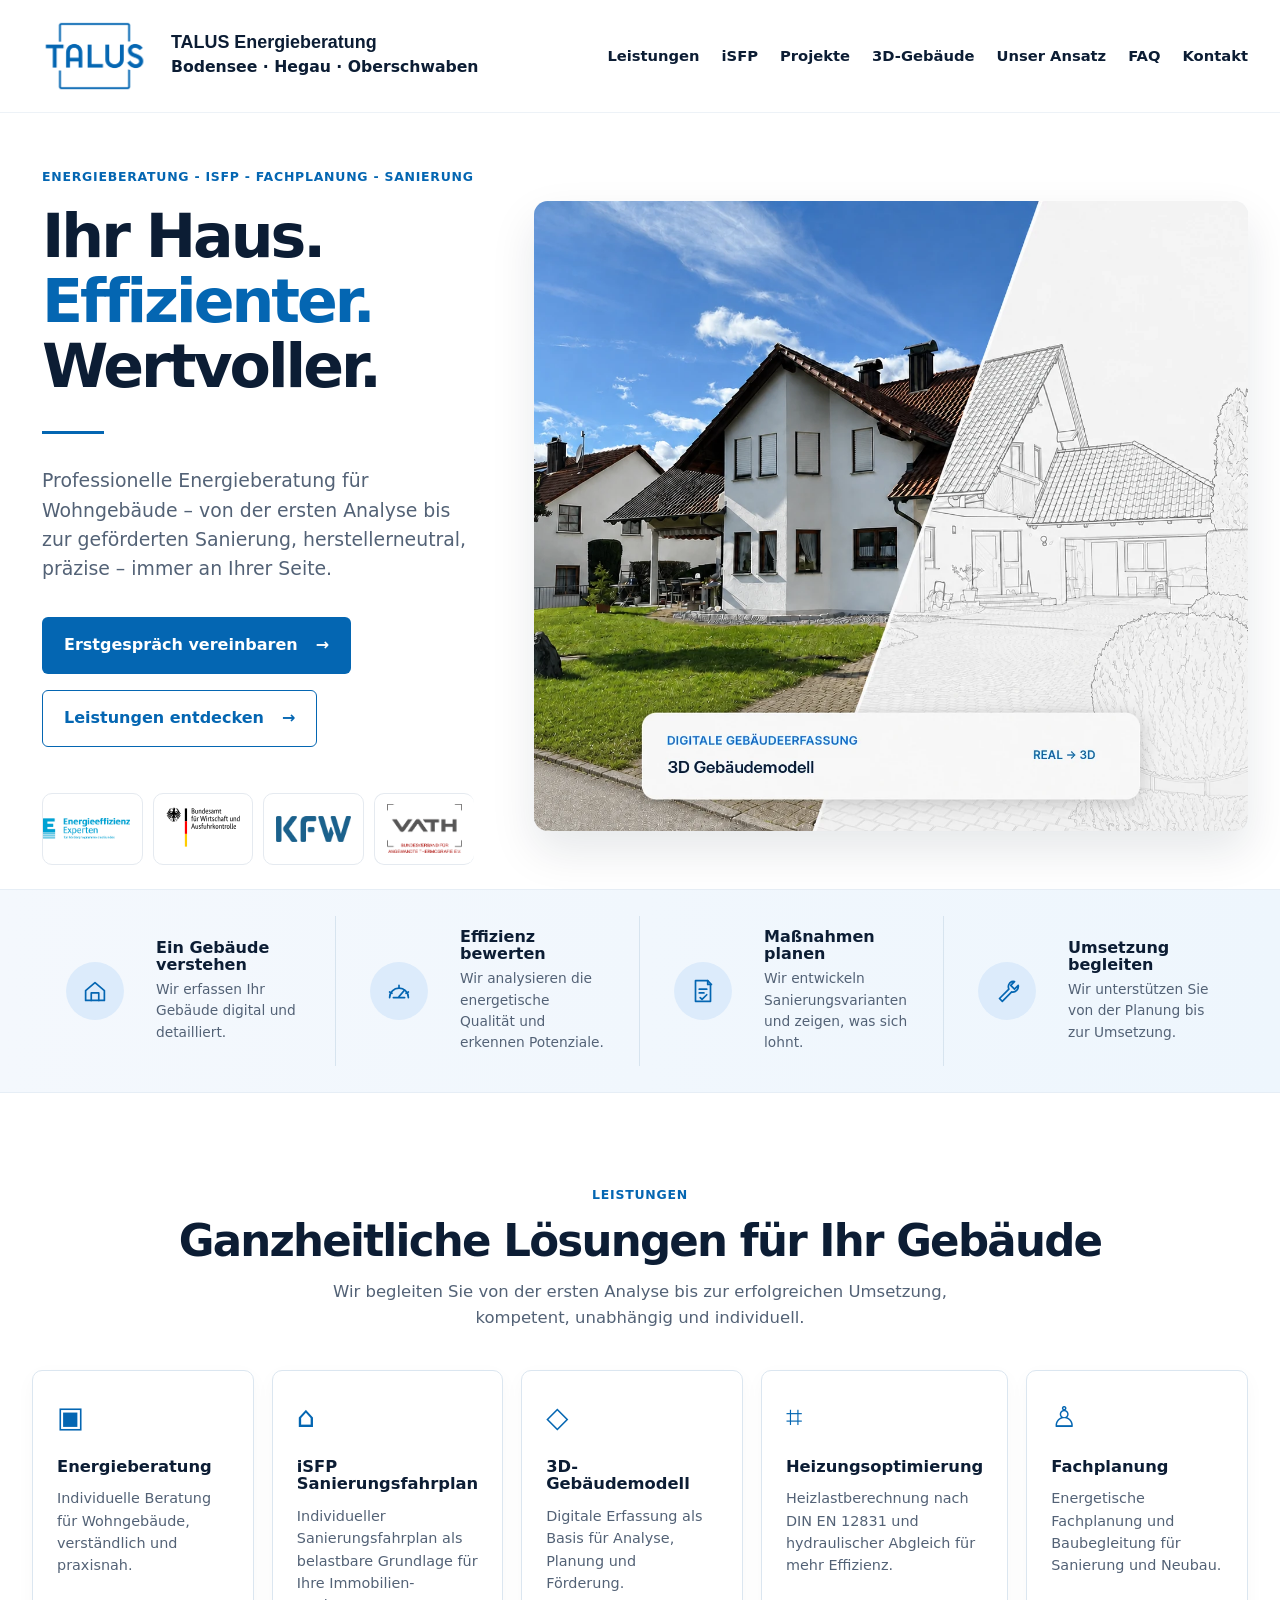
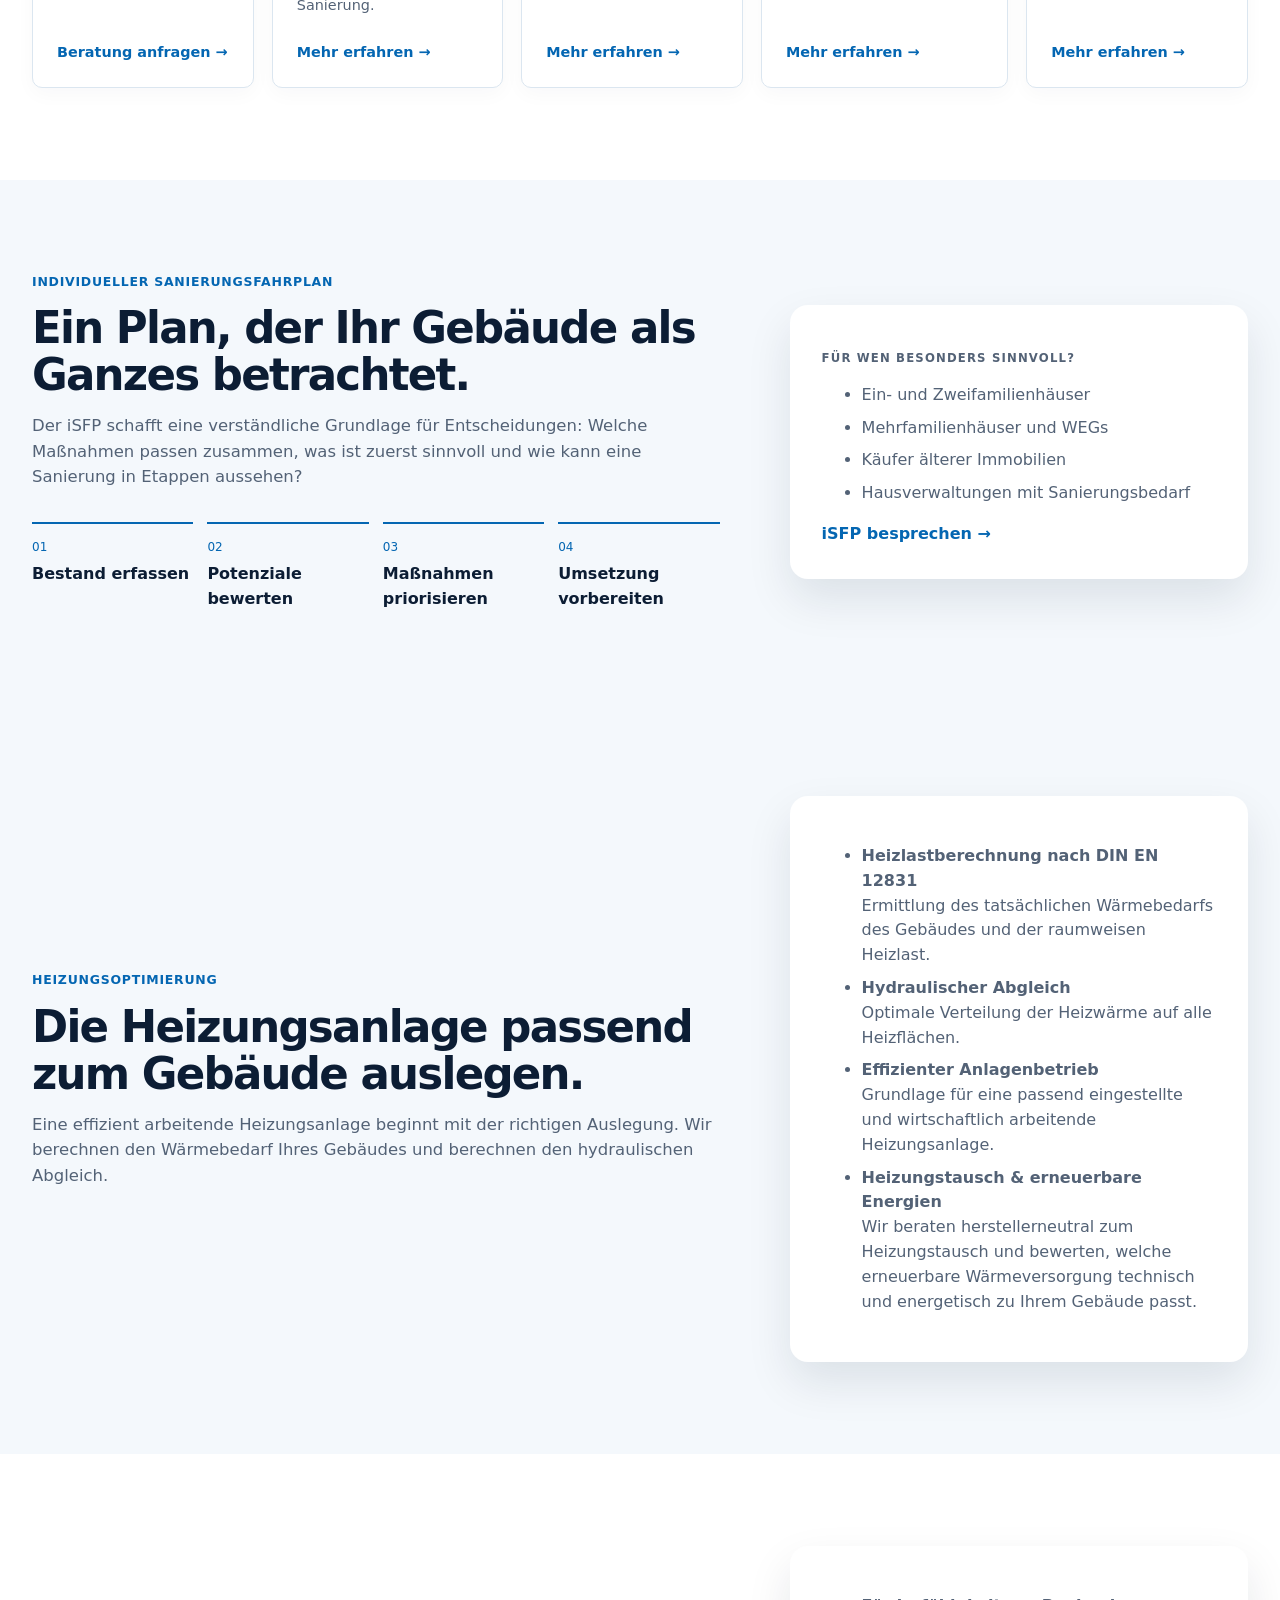
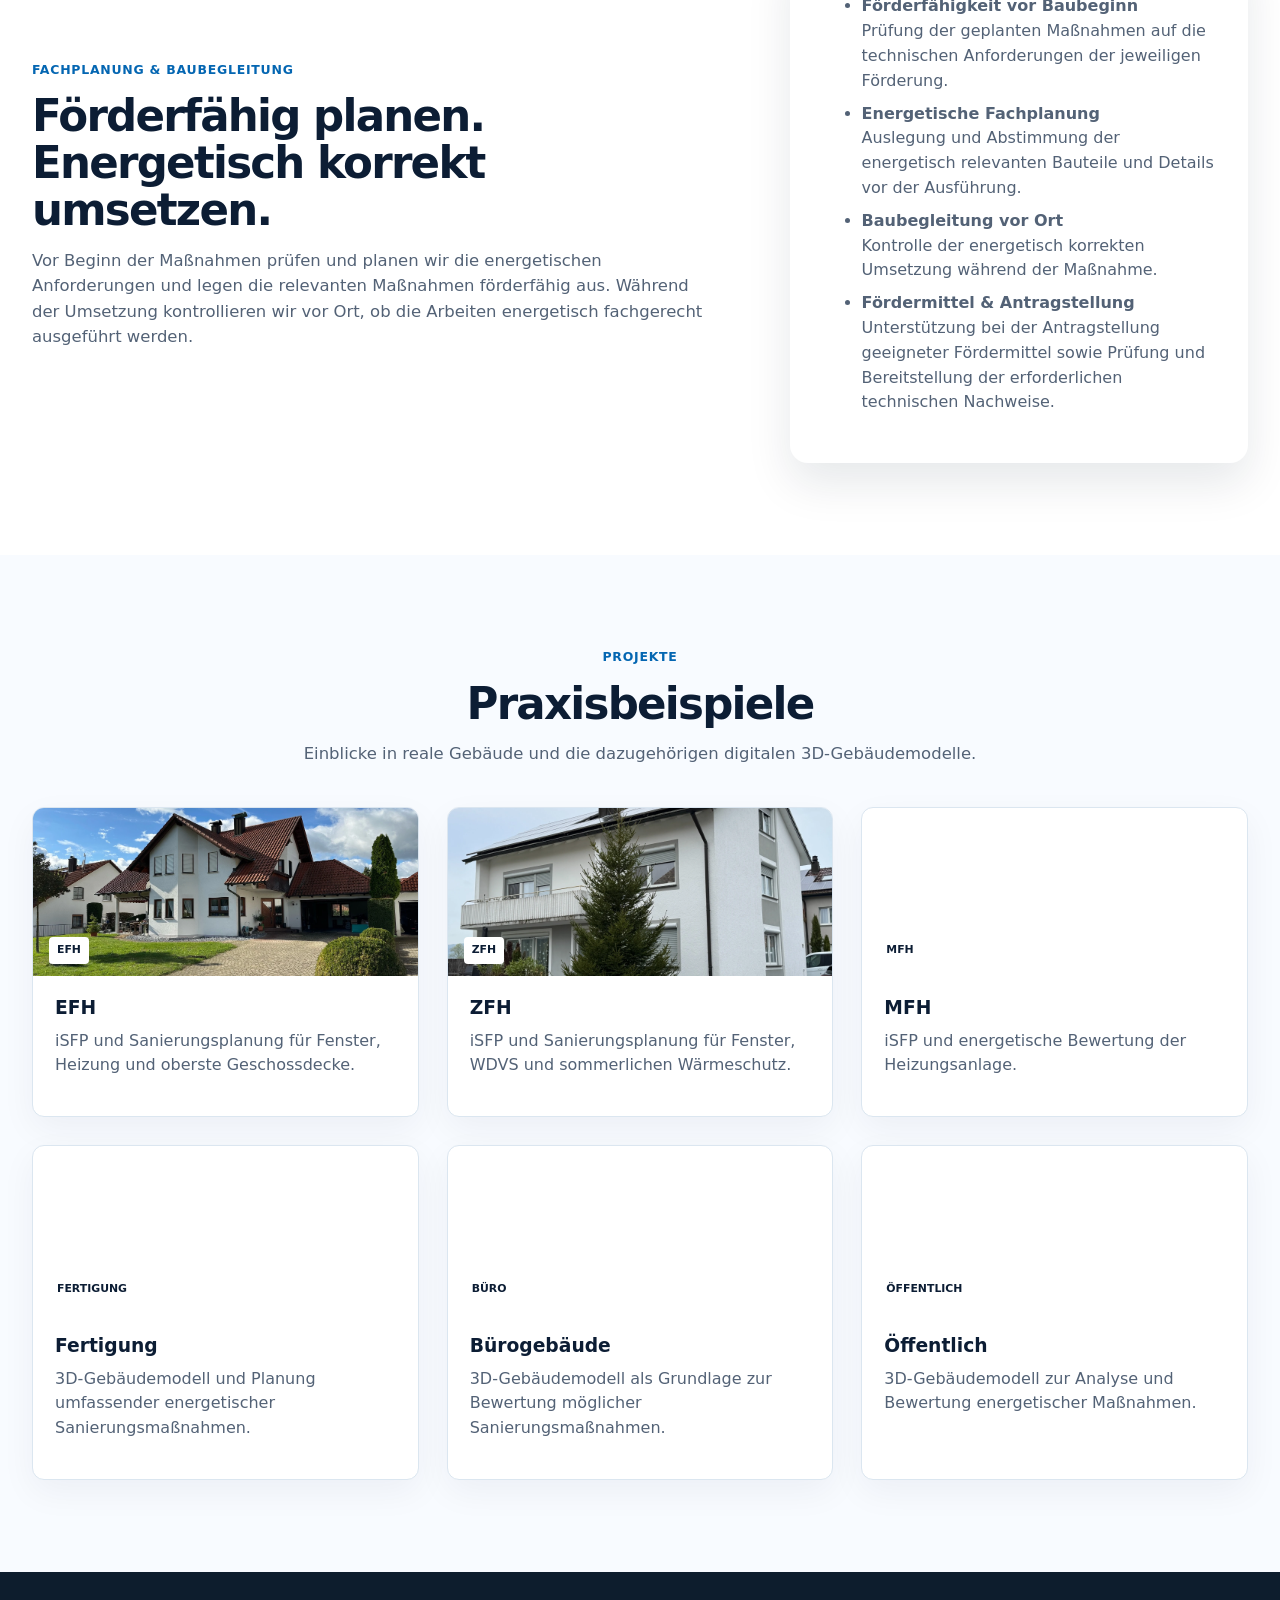
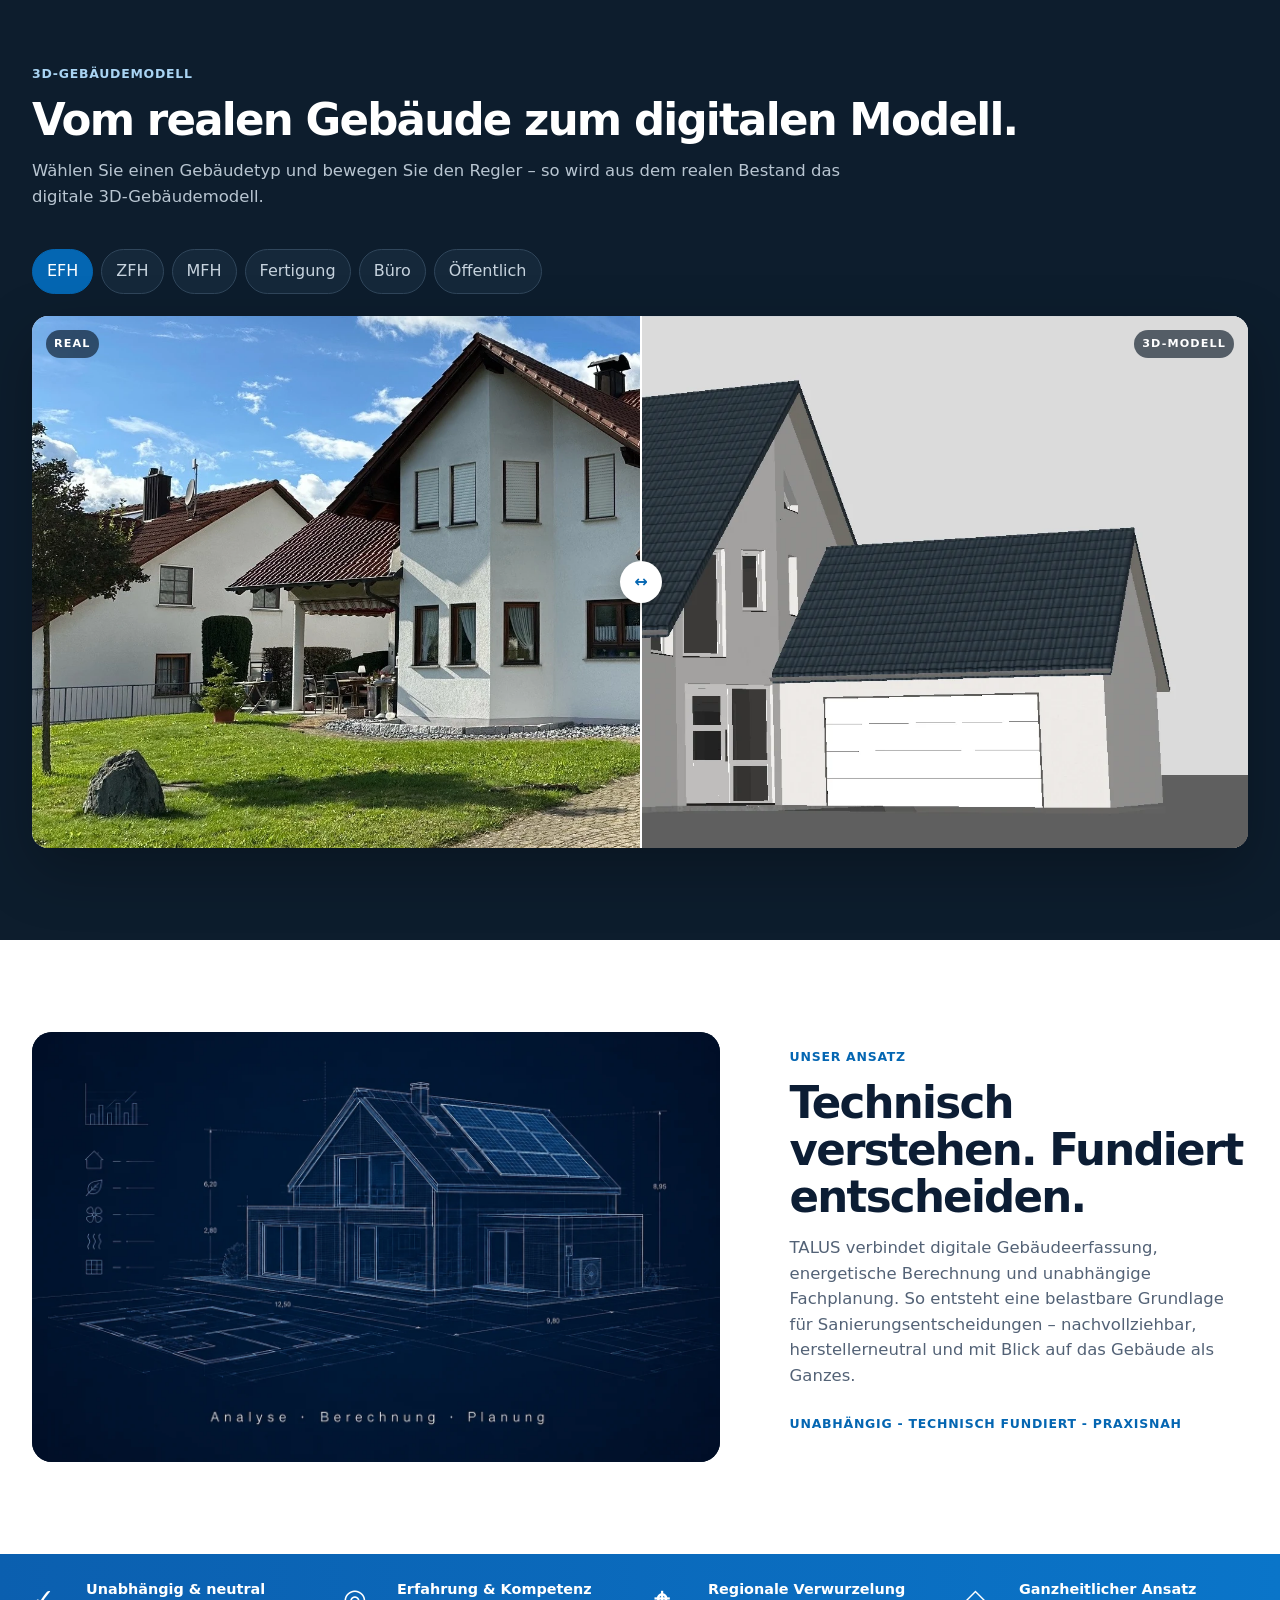
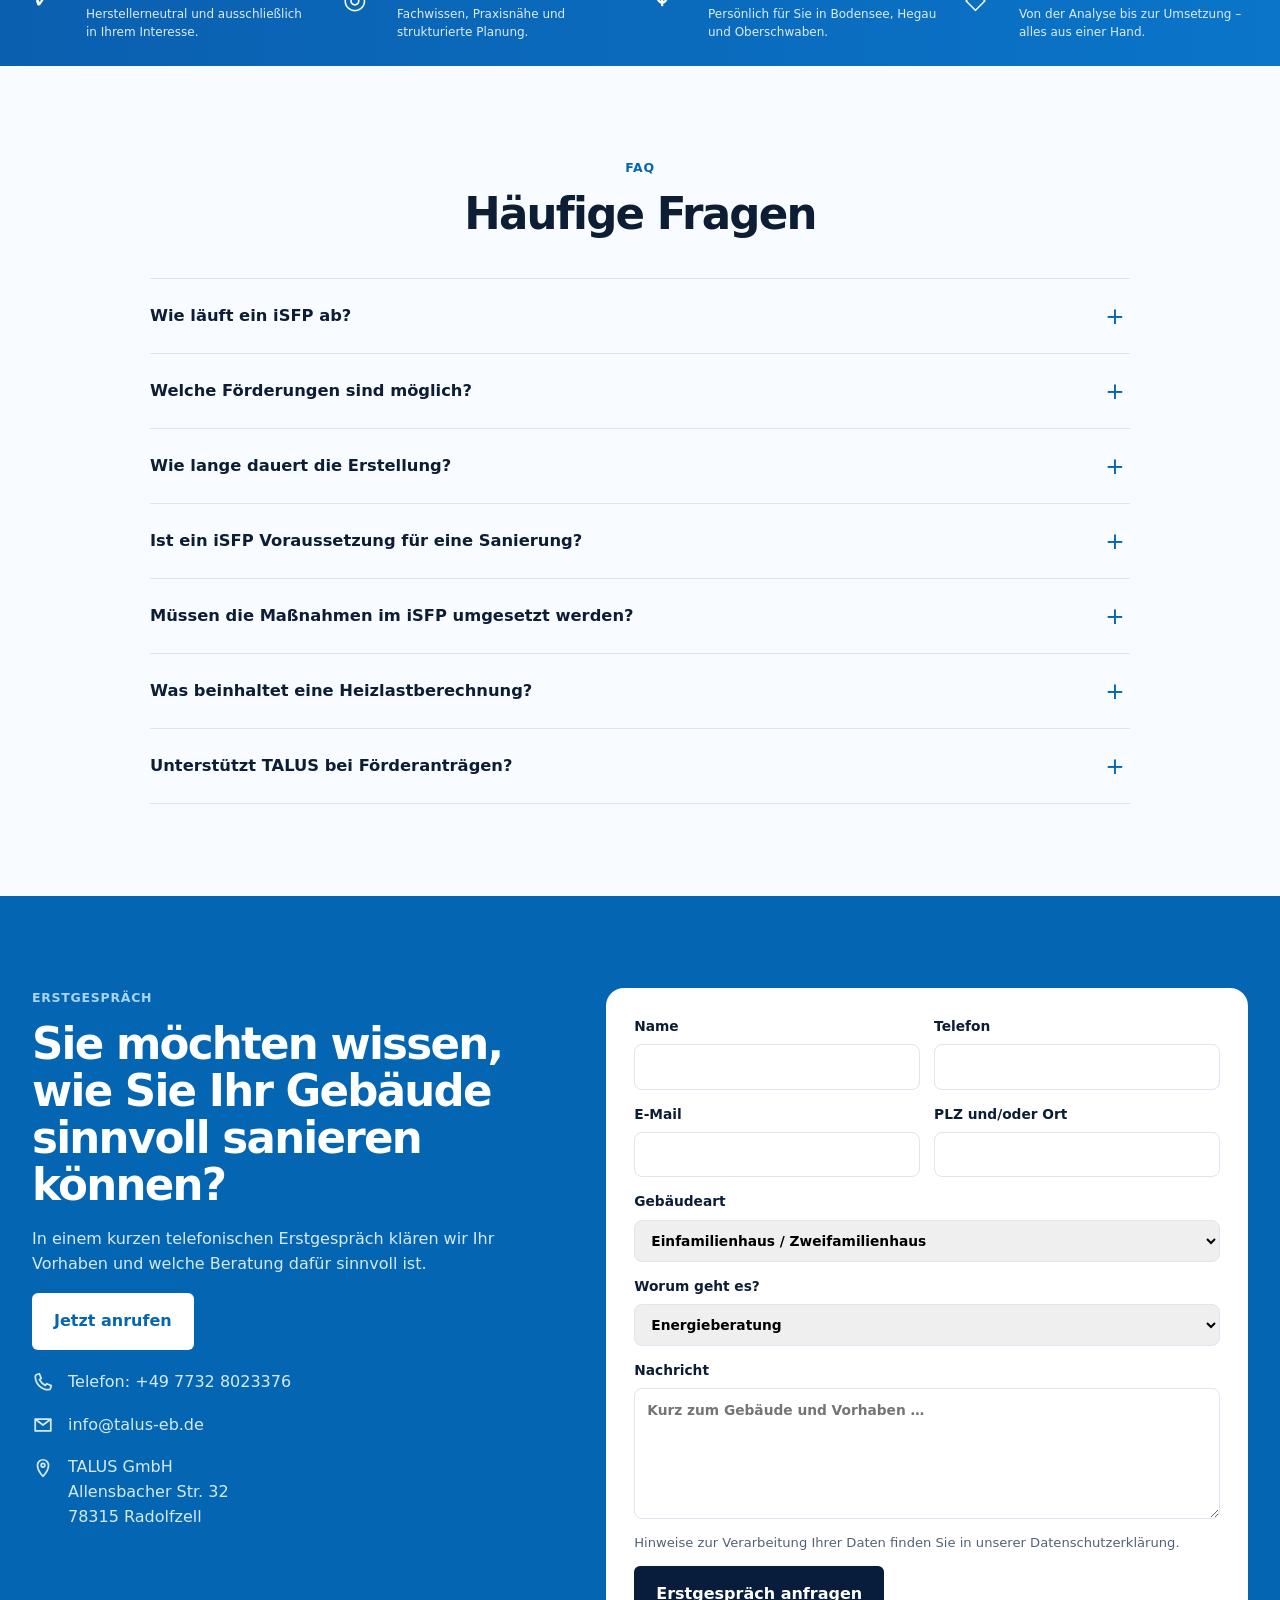
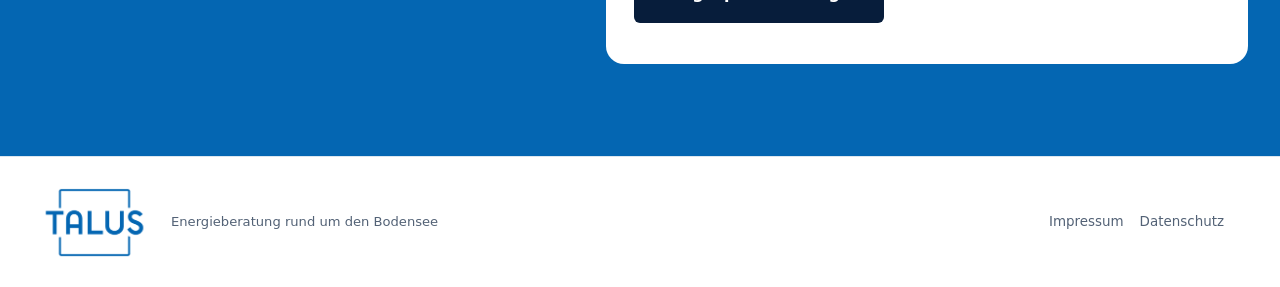
<file: index.html>
<!doctype html>
<html lang="de">
<head>
  <meta charset="utf-8" />
  <meta name="viewport" content="width=device-width, initial-scale=1" />
  <meta name="description" content="TALUS Energieberatung – Energieberatung, iSFP, 3D-Gebäudemodell, Fachplanung und Baubegleitung rund um Bodensee, Hegau und Oberschwaben." />
  <title>TALUS Energieberatung | Bodensee · Hegau · Oberschwaben</title>
  <meta property="og:title" content="TALUS Energieberatung | Bodensee · Hegau · Oberschwaben" />
  <meta property="og:description" content="Energieberatung, iSFP, 3D-Gebäudemodell, Fachplanung und Baubegleitung rund um Bodensee, Hegau und Oberschwaben." />
  <meta property="og:type" content="website" />
  <meta property="og:locale" content="de_DE" />
  <meta property="og:url" content="https://talus-eb.de/" />
  <meta property="og:image" content="https://talus-eb.de/assets/talus-energieberatung-social.jpg" />
  <meta property="og:image:width" content="1200" />
  <meta property="og:image:height" content="630" />
  <meta property="og:image:alt" content="TALUS Energieberatung – Bodensee, Hegau und Oberschwaben" />
  <link rel="canonical" href="https://talus-eb.de/" />
  <link rel="icon" href="favicon.ico" sizes="any" />
  <link rel="icon" type="image/png" sizes="32x32" href="favicon-32x32.png" />
  <link rel="apple-touch-icon" href="apple-touch-icon.png" />
  <script type="application/ld+json">
  {
    "@context": "https://schema.org",
    "@type": "ProfessionalService",
    "@id": "https://talus-eb.de/#unternehmen",
    "name": "TALUS GmbH",
    "alternateName": "TALUS Energieberatung",
    "url": "https://talus-eb.de/",
    "logo": "https://talus-eb.de/assets/logo.png",
    "image": "https://talus-eb.de/assets/talus-energieberatung-social.jpg",
    "description": "Energieberatung, iSFP, 3D-Gebäudemodell, Fachplanung und Baubegleitung rund um Bodensee, Hegau und Oberschwaben.",
    "email": "info@talus-eb.de",
    "telephone": "+49 7732 8023376",
    "address": {
      "@type": "PostalAddress",
      "streetAddress": "Allensbacher Str. 32",
      "postalCode": "78315",
      "addressLocality": "Radolfzell",
      "addressCountry": "DE"
    },
    "areaServed": [
      {"@type": "Place", "name": "Bodensee"},
      {"@type": "Place", "name": "Hegau"},
      {"@type": "Place", "name": "Oberschwaben"}
    ]
  }
  </script>
  <link rel="stylesheet" href="styles.css" />
  <script src="https://challenges.cloudflare.com/turnstile/v0/api.js" async defer></script>
</head>
<body id="top">
<header class="site-header">
  <div class="container nav-wrap">
    <a class="brand" href="#top" aria-label="TALUS Energieberatung Startseite">
      <img src="assets/logo.png" alt="TALUS Logo" />
      <span class="brand-copy"><strong>TALUS Energieberatung</strong><small>Bodensee · Hegau · Oberschwaben</small></span>
    </a>
    <button class="nav-toggle" aria-label="Navigation öffnen" aria-expanded="false">☰</button>
    <nav class="nav" aria-label="Hauptnavigation">
      <a href="#leistungen">Leistungen</a>
      <a href="#isfp">iSFP</a>
      <a href="#projekte">Projekte</a>
      <a href="#ecad">3D-Gebäude</a>
      <a href="#unser-ansatz">Unser Ansatz</a>
      <a href="#faq">FAQ</a>
      <a href="#kontakt">Kontakt</a>
    </nav>
  </div>
</header>

<main>
  <section class="hero">
    <div class="container hero-grid">
      <div class="hero-copy reveal visible">
        <p class="eyebrow">Energieberatung - iSFP - Fachplanung - Sanierung</p>
        <h1>Ihr Haus.<br><span class="hero-blue">Effizienter.</span><br>Wertvoller.</h1>
        <div class="title-line"></div>
        <p class="lead">Professionelle Energieberatung für Wohngebäude – von der ersten Analyse bis zur geförderten Sanierung, herstellerneutral, präzise – immer an Ihrer Seite.</p>
        <div class="hero-actions">
          <a class="btn btn-primary" href="#kontakt">Erstgespräch vereinbaren <span>→</span></a>
          <a class="btn btn-ghost" href="#leistungen">Leistungen entdecken <span>→</span></a>
        </div>
        <div class="trust-row trust-logos" aria-label="Qualifikationen und Verbände">
          <span class="trust-logo"><img src="assets/eee-logo.jpg" alt="Energieeffizienz-Experten für Förderprogramme des Bundes"></span>
          <span class="trust-logo"><img src="assets/bafa-logo.svg" alt="BAFA – Bundesamt für Wirtschaft und Ausfuhrkontrolle"></span>
          <span class="trust-logo"><img src="assets/kfw-logo.png" alt="KfW"></span>
          <span class="trust-logo"><img src="assets/vath-logo.png" alt="VATH – Bundesverband für angewandte Thermografie e.V."></span>
        </div>
      </div>

      <div class="hero-visual reveal visible">
        <div class="hero-compare hero-static" aria-label="Reales Gebäude und 3D-Gebäudemodell">
          <img src="assets/hero-real-ecad.webp" alt="TALUS digitale Gebäudeerfassung: reales Einfamilienhaus und 3D-Gebäudemodell" />
        </div>
      </div>
    </div>
  </section>

  <section class="benefit-strip">
    <div class="container benefit-grid">
      <div class="benefit-item"><span class="benefit-icon" aria-hidden="true"><svg viewBox="0 0 32 32" focusable="false"><path d="M6 15.5 16 7l10 8.5V26H6Z"/><path d="M12 26V18h8v8"/></svg></span><div><h3>Ein Gebäude verstehen</h3><p>Wir erfassen Ihr Gebäude digital und detailliert.</p></div></div>
      <div class="benefit-item"><span class="benefit-icon" aria-hidden="true"><svg viewBox="0 0 32 32" focusable="false"><path d="M6 23a10 10 0 1 1 20 0"/><path d="m16 22 6-7"/><path d="M10 23h12"/><path d="M8.5 18.5 6 17M23.5 18.5 26 17M16 13v-3"/></svg></span><div><h3>Effizienz bewerten</h3><p>Wir analysieren die energetische Qualität und erkennen Potenziale.</p></div></div>
      <div class="benefit-item"><span class="benefit-icon" aria-hidden="true"><svg viewBox="0 0 32 32" focusable="false"><path d="M8 5h13l3 3v19H8Z"/><path d="M21 5v4h4M12 14h8M12 18h5"/><path d="m13 23 2 2 5-5"/></svg></span><div><h3>Maßnahmen planen</h3><p>Wir entwickeln Sanierungsvarianten und zeigen, was sich lohnt.</p></div></div>
      <div class="benefit-item"><span class="benefit-icon" aria-hidden="true"><svg viewBox="0 0 32 32" focusable="false"><path d="M21 6a6 6 0 0 0-3 8L8 24l3 3 10-10a6 6 0 0 0 7-7l-4 4-4-4 4-4a6 6 0 0 0-3 0Z"/></svg></span><div><h3>Umsetzung begleiten</h3><p>Wir unterstützen Sie von der Planung bis zur Umsetzung.</p></div></div>
    </div>
  </section>

  <section class="services section-pad" id="leistungen">
    <div class="container">
      <div class="section-head center reveal">
        <p class="eyebrow">Leistungen</p>
        <h2>Ganzheitliche Lösungen für Ihr Gebäude</h2>
        <p class="lead-sm">Wir begleiten Sie von der ersten Analyse bis zur erfolgreichen Umsetzung,<br>kompetent, unabhängig und individuell.</p>
      </div>
      <div class="service-grid">
        <article class="service-card reveal"><div class="card-icon">▣</div><h3>Energieberatung</h3><p>Individuelle Beratung für Wohngebäude, verständlich und praxisnah.</p><a href="#anfrageformular">Beratung anfragen →</a></article>
        <article class="service-card reveal"><div class="card-icon">⌂</div><h3>iSFP<br>Sanierungsfahrplan</h3><p>Individueller Sanierungsfahrplan als belastbare Grundlage für Ihre Immobilien-Sanierung.</p><a href="#isfp">Mehr erfahren →</a></article>
        <article class="service-card reveal"><div class="card-icon">◇</div><h3>3D-Gebäudemodell</h3><p>Digitale Erfassung als Basis für Analyse, Planung und Förderung.</p><a href="#ecad">Mehr erfahren →</a></article>
        <article class="service-card reveal"><div class="card-icon">⌗</div><h3>Heizungsoptimierung</h3><p>Heizlastberechnung nach<br>DIN EN 12831 und hydraulischer Abgleich für mehr Effizienz.</p><a href="#heizungsoptimierung">Mehr erfahren →</a></article>
        <article class="service-card reveal"><div class="card-icon">♙</div><h3>Fachplanung</h3><p>Energetische Fachplanung und Baubegleitung für Sanierung und Neubau.</p><a href="#fachplanung">Mehr erfahren →</a></article>
      </div>
    </div>
  </section>

  <section class="isfp section-pad" id="isfp">
    <div class="container split-grid">
      <div class="reveal">
        <p class="eyebrow">Individueller Sanierungsfahrplan</p>
        <h2>Ein Plan, der Ihr Gebäude als Ganzes betrachtet.</h2>
        <p class="lead-sm">Der iSFP schafft eine verständliche Grundlage für Entscheidungen: Welche Maßnahmen passen zusammen, was ist zuerst sinnvoll und wie kann eine Sanierung in Etappen aussehen?</p>
        <div class="step-strip">
          <div><span>01</span><b>Bestand erfassen</b></div>
          <div><span>02</span><b>Potenziale bewerten</b></div>
          <div><span>03</span><b>Maßnahmen priorisieren</b></div>
          <div><span>04</span><b>Umsetzung vorbereiten</b></div>
        </div>
      </div>
      <aside class="info-panel reveal"><p class="mini-label">Für wen besonders sinnvoll?</p><ul><li>Ein- und Zweifamilienhäuser</li><li>Mehrfamilienhäuser und WEGs</li><li>Käufer älterer Immobilien</li><li>Hausverwaltungen mit Sanierungsbedarf</li></ul><a class="text-link" href="#kontakt">iSFP besprechen →</a></aside>
    </div>
  </section>

  <section class="isfp section-pad" id="heizungsoptimierung">
    <div class="container split-grid">
      <div class="reveal">
        <p class="eyebrow">Heizungsoptimierung</p>
        <h2>Die Heizungsanlage passend zum Gebäude auslegen.</h2>
        <p class="lead-sm">Eine effizient arbeitende Heizungsanlage beginnt mit der richtigen Auslegung. Wir berechnen den Wärmebedarf Ihres Gebäudes und berechnen den hydraulischen Abgleich.</p>
      </div>
      <aside class="info-panel reveal">
        <ul>
          <li><strong>Heizlastberechnung nach DIN EN 12831</strong><br>Ermittlung des tatsächlichen Wärmebedarfs des Gebäudes und der raumweisen Heizlast.</li>
          <li><strong>Hydraulischer Abgleich</strong><br>Optimale Verteilung der Heizwärme auf alle Heizflächen.</li>
          <li><strong>Effizienter Anlagenbetrieb</strong><br>Grundlage für eine passend eingestellte und wirtschaftlich arbeitende Heizungsanlage.</li>
          <li><strong>Heizungstausch &amp; erneuerbare Energien</strong><br>Wir beraten herstellerneutral zum Heizungstausch und bewerten, welche erneuerbare Wärmeversorgung technisch und energetisch zu Ihrem Gebäude passt.</li>
        </ul>
      </aside>
    </div>
  </section>

  <section class="section-pad" id="fachplanung">
    <div class="container split-grid">
      <div class="reveal">
        <p class="eyebrow">Fachplanung &amp; Baubegleitung</p>
        <h2>Förderfähig planen. Energetisch korrekt umsetzen.</h2>
        <p class="lead-sm">Vor Beginn der Maßnahmen prüfen und planen wir die energetischen Anforderungen und legen die relevanten Maßnahmen förderfähig aus. Während der Umsetzung kontrollieren wir vor Ort, ob die Arbeiten energetisch fachgerecht ausgeführt werden.</p>
      </div>
      <aside class="info-panel reveal">
        <ul>
          <li><strong>Förderfähigkeit vor Baubeginn</strong><br>Prüfung der geplanten Maßnahmen auf die technischen Anforderungen der jeweiligen Förderung.</li>
          <li><strong>Energetische Fachplanung</strong><br>Auslegung und Abstimmung der energetisch relevanten Bauteile und Details vor der Ausführung.</li>
          <li><strong>Baubegleitung vor Ort</strong><br>Kontrolle der energetisch korrekten Umsetzung während der Maßnahme.</li>
          <li><strong>Fördermittel &amp; Antragstellung</strong><br>Unterstützung bei der Antragstellung geeigneter Fördermittel sowie Prüfung und Bereitstellung der erforderlichen technischen Nachweise.</li>
        </ul>
      </aside>
    </div>
  </section>

  <section class="projects section-pad" id="projekte">
    <div class="container">
      <div class="section-head center reveal"><p class="eyebrow">Projekte</p><h2>Praxisbeispiele</h2><p class="lead-sm">Einblicke in reale Gebäude und die dazugehörigen digitalen 3D-Gebäudemodelle.</p></div>
      <div class="project-grid">
        <article class="project-card"><div class="project-image"><img src="assets/1fam-real.webp" alt="Einfamilienhaus" loading="lazy" decoding="async"><span>EFH</span></div><div class="project-copy"><h3>EFH</h3><p>iSFP und Sanierungsplanung für Fenster, Heizung und oberste Geschossdecke.</p></div></article>
        <article class="project-card"><div class="project-image"><img src="assets/2fam-real.webp" alt="Zweifamilienhaus" loading="lazy" decoding="async"><span>ZFH</span></div><div class="project-copy"><h3>ZFH</h3><p>iSFP und Sanierungsplanung für Fenster, WDVS und sommerlichen Wärmeschutz.</p></div></article>
        <article class="project-card"><div class="project-image"><img src="assets/mfh-real.webp" alt="Mehrfamilienhaus" loading="lazy" decoding="async"><span>MFH</span></div><div class="project-copy"><h3>MFH</h3><p>iSFP und energetische Bewertung der Heizungsanlage.</p></div></article>
        <article class="project-card"><div class="project-image"><img src="assets/fertigung-real.webp" alt="Fertigungsgebäude" loading="lazy" decoding="async"><span>FERTIGUNG</span></div><div class="project-copy"><h3>Fertigung</h3><p>3D-Gebäudemodell und Planung umfassender energetischer Sanierungsmaßnahmen.</p></div></article>
        <article class="project-card"><div class="project-image"><img src="assets/buero-praxis-real.webp" alt="Bürogebäude" loading="lazy" decoding="async"><span>BÜRO</span></div><div class="project-copy"><h3>Bürogebäude</h3><p>3D-Gebäudemodell als Grundlage zur Bewertung möglicher Sanierungsmaßnahmen.</p></div></article>
        <article class="project-card"><div class="project-image"><img src="assets/oeffentlich-real.webp" alt="Öffentliches Gebäude" loading="lazy" decoding="async"><span>ÖFFENTLICH</span></div><div class="project-copy"><h3>Öffentlich</h3><p>3D-Gebäudemodell zur Analyse und Bewertung energetischer Maßnahmen.</p></div></article>
      </div>
    </div>
  </section>

  <section class="ecad section-pad" id="ecad">
    <div class="container">
      <div class="section-head reveal"><p class="eyebrow light">3D-Gebäudemodell</p><h2>Vom realen Gebäude zum digitalen Modell.</h2><p class="lead-sm">Wählen Sie einen Gebäudetyp und bewegen Sie den Regler – so wird aus dem realen Bestand das digitale 3D-Gebäudemodell.</p></div>
      <div class="ecad-tabs" role="tablist" aria-label="Gebäudetyp auswählen">
        <button class="ecad-tab active" data-key="1fam">EFH</button><button class="ecad-tab" data-key="2fam">ZFH</button><button class="ecad-tab" data-key="mfh">MFH</button><button class="ecad-tab" data-key="fertigung">Fertigung</button><button class="ecad-tab" data-key="buero">Büro</button><button class="ecad-tab" data-key="oeffentlich">Öffentlich</button>
      </div>
      <div class="compare-frame" id="compareFrame">
        <img id="realImage" class="compare-img base" src="assets/1fam-real.webp" alt="Reales Einfamilienhaus vor der digitalen Gebäudeerfassung" />
        <div class="compare-overlay" id="compareOverlay"><img id="cadImage" class="compare-img" src="assets/1fam-ecad.webp" alt="Digitales 3D-Gebäudemodell eines Einfamilienhauses" /></div>
        <div class="compare-line" id="compareLine"><span>↔</span></div>
        <input class="compare-range" id="compareRange" type="range" min="0" max="100" value="50" aria-label="Vergleich Realbild und 3D-Gebäudemodell">
        <div class="compare-labels"><span>REAL</span><span>3D-MODELL</span></div>
      </div>
    </div>
  </section>

  <section class="about section-pad" id="unser-ansatz">
    <div class="container split-grid">
      <div class="about-visual reveal"><div class="abstract-plan blueprint-visual"><img src="assets/unser-ansatz-blaupause.webp" alt="Technische Blaupause eines modernen Solarhauses" loading="lazy" decoding="async"></div></div>
      <div class="reveal"><p class="eyebrow">Unser Ansatz</p><h2>Technisch verstehen. Fundiert entscheiden.</h2><p class="lead-sm">TALUS verbindet digitale Gebäudeerfassung, energetische Berechnung und unabhängige Fachplanung. So entsteht eine belastbare Grundlage für Sanierungsentscheidungen – nachvollziehbar, herstellerneutral und mit Blick auf das Gebäude als Ganzes.</p><div class="credential-grid"><p class="eyebrow">Unabhängig - Technisch fundiert - Praxisnah</p></div></div>
    </div>
  </section>

  <section class="trust-band" id="wissen">
    <div class="container trust-band-grid">
      <div><b>✓</b><span><strong>Unabhängig &amp; neutral</strong><small>Herstellerneutral und ausschließlich in Ihrem Interesse.</small></span></div>
      <div><b>◎</b><span><strong>Erfahrung &amp; Kompetenz</strong><small>Fachwissen, Praxisnähe und strukturierte Planung.</small></span></div>
      <div><b>⌖</b><span><strong>Regionale Verwurzelung</strong><small>Persönlich für Sie in Bodensee, Hegau und Oberschwaben.</small></span></div>
      <div><b>◇</b><span><strong>Ganzheitlicher Ansatz</strong><small>Von der Analyse bis zur Umsetzung – alles aus einer Hand.</small></span></div>
    </div>
  </section>

  <section class="faq section-pad" id="faq">
    <div class="container faq-wrap">
      <div class="section-head center reveal">
        <p class="eyebrow">FAQ</p>
        <h2>Häufige Fragen</h2>
      </div>

      <div class="faq-list">
        <details class="faq-item reveal">
          <summary><span>Wie läuft ein iSFP ab?</span><b aria-hidden="true">+</b></summary>
          <p>Nach der Bestandsaufnahme vor Ort wird das Gebäude energetisch bewertet und ein individueller Sanierungsfahrplan entwickelt. Die Ergebnisse und empfohlenen Maßnahmen werden anschließend persönlich erläutert.</p>
        </details>

        <details class="faq-item reveal">
          <summary><span>Welche Förderungen sind möglich?</span><b aria-hidden="true">+</b></summary>
          <p>Die Energieberatung mit iSFP wird staatlich gefördert. Auch energetische Fachplanung und Baubegleitung können im Rahmen geeigneter Förderprogramme förderfähig sein.</p>
        </details>

        <details class="faq-item reveal">
          <summary><span>Wie lange dauert die Erstellung?</span><b aria-hidden="true">+</b></summary>
          <p>Je nach Gebäude, vorhandenen Unterlagen und Abstimmungsbedarf dauert die Erstellung in der Regel einige Wochen. Den konkreten Zeitrahmen stimmen wir zu Beginn mit Ihnen ab.</p>
        </details>

        <details class="faq-item reveal">
          <summary><span>Ist ein iSFP Voraussetzung für eine Sanierung?</span><b aria-hidden="true">+</b></summary>
          <p>Nein. Ein iSFP ist keine Voraussetzung für eine Sanierung, bietet aber eine strukturierte Grundlage für sinnvolle und aufeinander abgestimmte Maßnahmen.</p>
        </details>

        <details class="faq-item reveal">
          <summary><span>Müssen die Maßnahmen im iSFP umgesetzt werden?</span><b aria-hidden="true">+</b></summary>
          <p>Nein, die Maßnahmen sind Empfehlungen und nicht verpflichtend. Hinsichtlich der Förderung ist ein iSFP aktuell 15 Jahre gültig.</p>
        </details>

        <details class="faq-item reveal">
          <summary><span>Was beinhaltet eine Heizlastberechnung?</span><b aria-hidden="true">+</b></summary>
          <p>Die Heizlastberechnung ermittelt den Wärmebedarf des Gebäudes und der einzelnen Räume. Sie bildet eine wichtige Grundlage für die Auslegung von Wärmeerzeuger, Heizflächen und hydraulischem Abgleich.</p>
        </details>

        <details class="faq-item reveal">
          <summary><span>Unterstützt TALUS bei Förderanträgen?</span><b aria-hidden="true">+</b></summary>
          <p>Ja. Wir unterstützen bei der Auswahl geeigneter Förderprogramme, der Antragstellung und den erforderlichen technischen Nachweisen.</p>
        </details>
      </div>
    </div>
  </section>

  <section class="contact section-pad" id="kontakt">
    <div class="container contact-grid">
      <div class="contact-copy reveal"><p class="eyebrow light">Erstgespräch</p><h2>Sie möchten wissen, wie Sie Ihr Gebäude sinnvoll sanieren können?</h2><p>In einem kurzen telefonischen Erstgespräch klären wir Ihr Vorhaben und welche Beratung dafür sinnvoll ist.</p><a class="btn btn-light" href="tel:+4977328023376">Jetzt anrufen</a><div class="contact-details" aria-label="Kontaktdaten">
  <div class="contact-detail">
    <svg viewBox="0 0 24 24" aria-hidden="true"><path d="M5.3 3.8 8 3l2.1 5-2 1.5a16 16 0 0 0 6.4 6.4l1.5-2 5 2.1-.8 2.7c-.3 1-1.2 1.7-2.2 1.7C10.1 20.4 3.6 13.9 3.6 6c0-1 .7-1.9 1.7-2.2Z"/></svg>
    <span>Telefon: +49 7732 8023376</span>
  </div>
  <div class="contact-detail">
    <svg viewBox="0 0 24 24" aria-hidden="true"><path d="M3.5 5.5h17v13h-17Z"/><path d="m4 6 8 6 8-6"/></svg>
    <a href="mailto:info@talus-eb.de">info@talus-eb.de</a>
  </div>
  <div class="contact-detail contact-detail-address">
    <svg viewBox="0 0 24 24" aria-hidden="true"><path d="M12 21s6-6.2 6-12a6 6 0 1 0-12 0c0 5.8 6 12 6 12Z"/><circle cx="12" cy="9" r="2"/></svg>
    <span>TALUS GmbH<br>Allensbacher Str. 32<br>78315 Radolfzell</span>
  </div>
</div></div>
      <form class="contact-form reveal" id="anfrageformular" action="send-form.php" method="post">
        <div class="field-row"><label>Name<input type="text" name="name" autocomplete="name" maxlength="120" required></label><label>Telefon<input type="tel" name="telefon" autocomplete="tel" maxlength="60" required></label></div>
        <div class="field-row"><label>E-Mail<input type="email" name="email" autocomplete="email" maxlength="160" required></label><label>PLZ und/oder Ort<input type="text" name="ort" autocomplete="postal-code" minlength="5" maxlength="120" required></label></div>
        <label>Gebäudeart<select name="gebaeudeart"><option>Einfamilienhaus / Zweifamilienhaus</option><option>Mehrfamilienhaus</option><option>Nichtwohngebäude</option></select></label>
        <label>Worum geht es?<select name="thema"><option>Energieberatung</option><option>iSFP / Sanierungsfahrplan</option><option>Sanierung / Baubegleitung</option><option>3D-Gebäudemodell</option><option>Heizung / Heizlast / hydr. Abgleich</option><option>Sonstiges</option></select></label>
        <label>Nachricht<textarea name="nachricht" rows="5" minlength="10" maxlength="4000" required placeholder="Kurz zum Gebäude und Vorhaben …"></textarea></label>
        <p class="form-msg">Hinweise zur Verarbeitung Ihrer Daten finden Sie in unserer <a href="datenschutz.html">Datenschutzerklärung</a>.</p>
        <div class="cf-turnstile" data-sitekey="0x4AAAAAAETtpcL-kAU3OXK6" data-size="flexible" data-action="kontaktformular"></div>
        <button class="btn btn-dark" type="submit">Erstgespräch anfragen</button><p id="formMsg" class="form-msg" aria-live="polite"></p>
      </form>
    </div>
  </section>
</main>

<footer class="footer"><div class="container footer-grid"><div class="brand footer-brand"><img src="assets/logo.png" alt="TALUS Logo"><span>Energieberatung rund um den Bodensee</span></div><div class="footer-links"><a href="impressum.html">Impressum</a><a href="datenschutz.html">Datenschutz</a></div></div></footer>
<script src="script.js"></script>
</body>
</html>
</file>
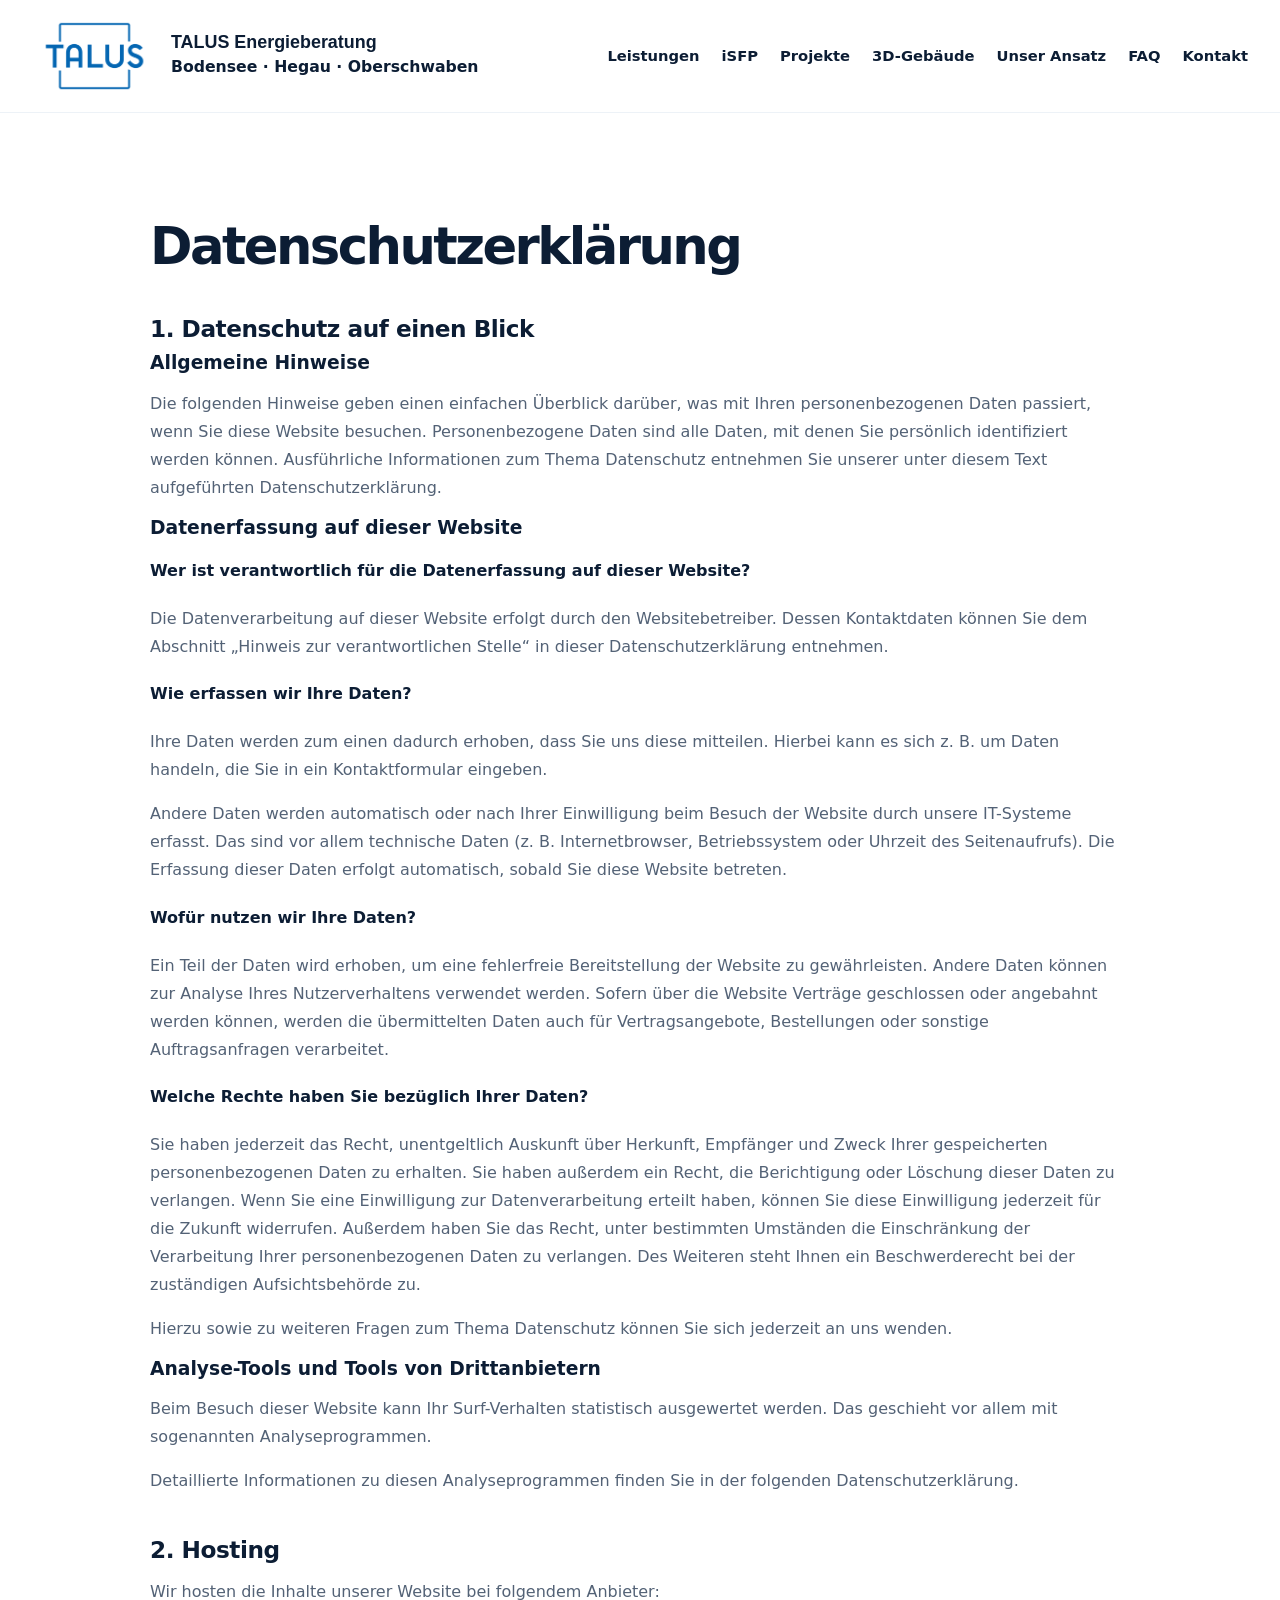
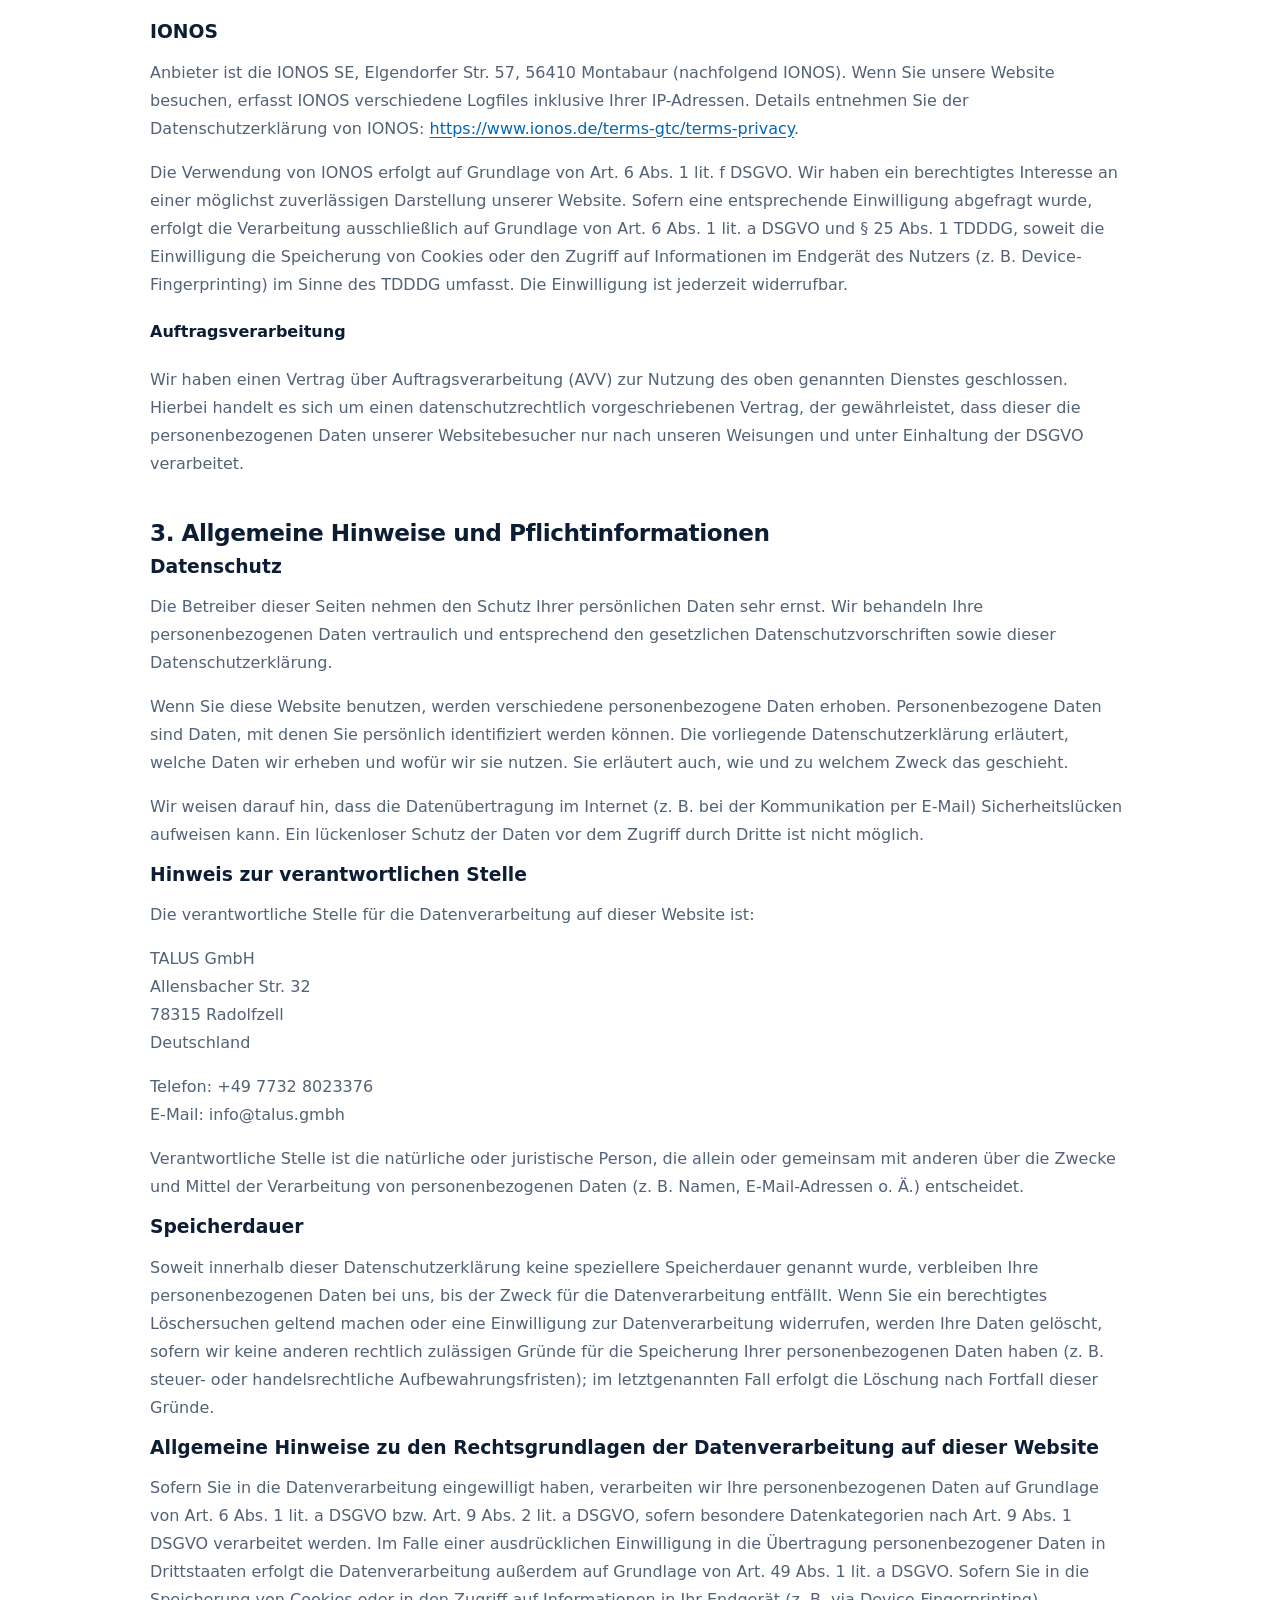
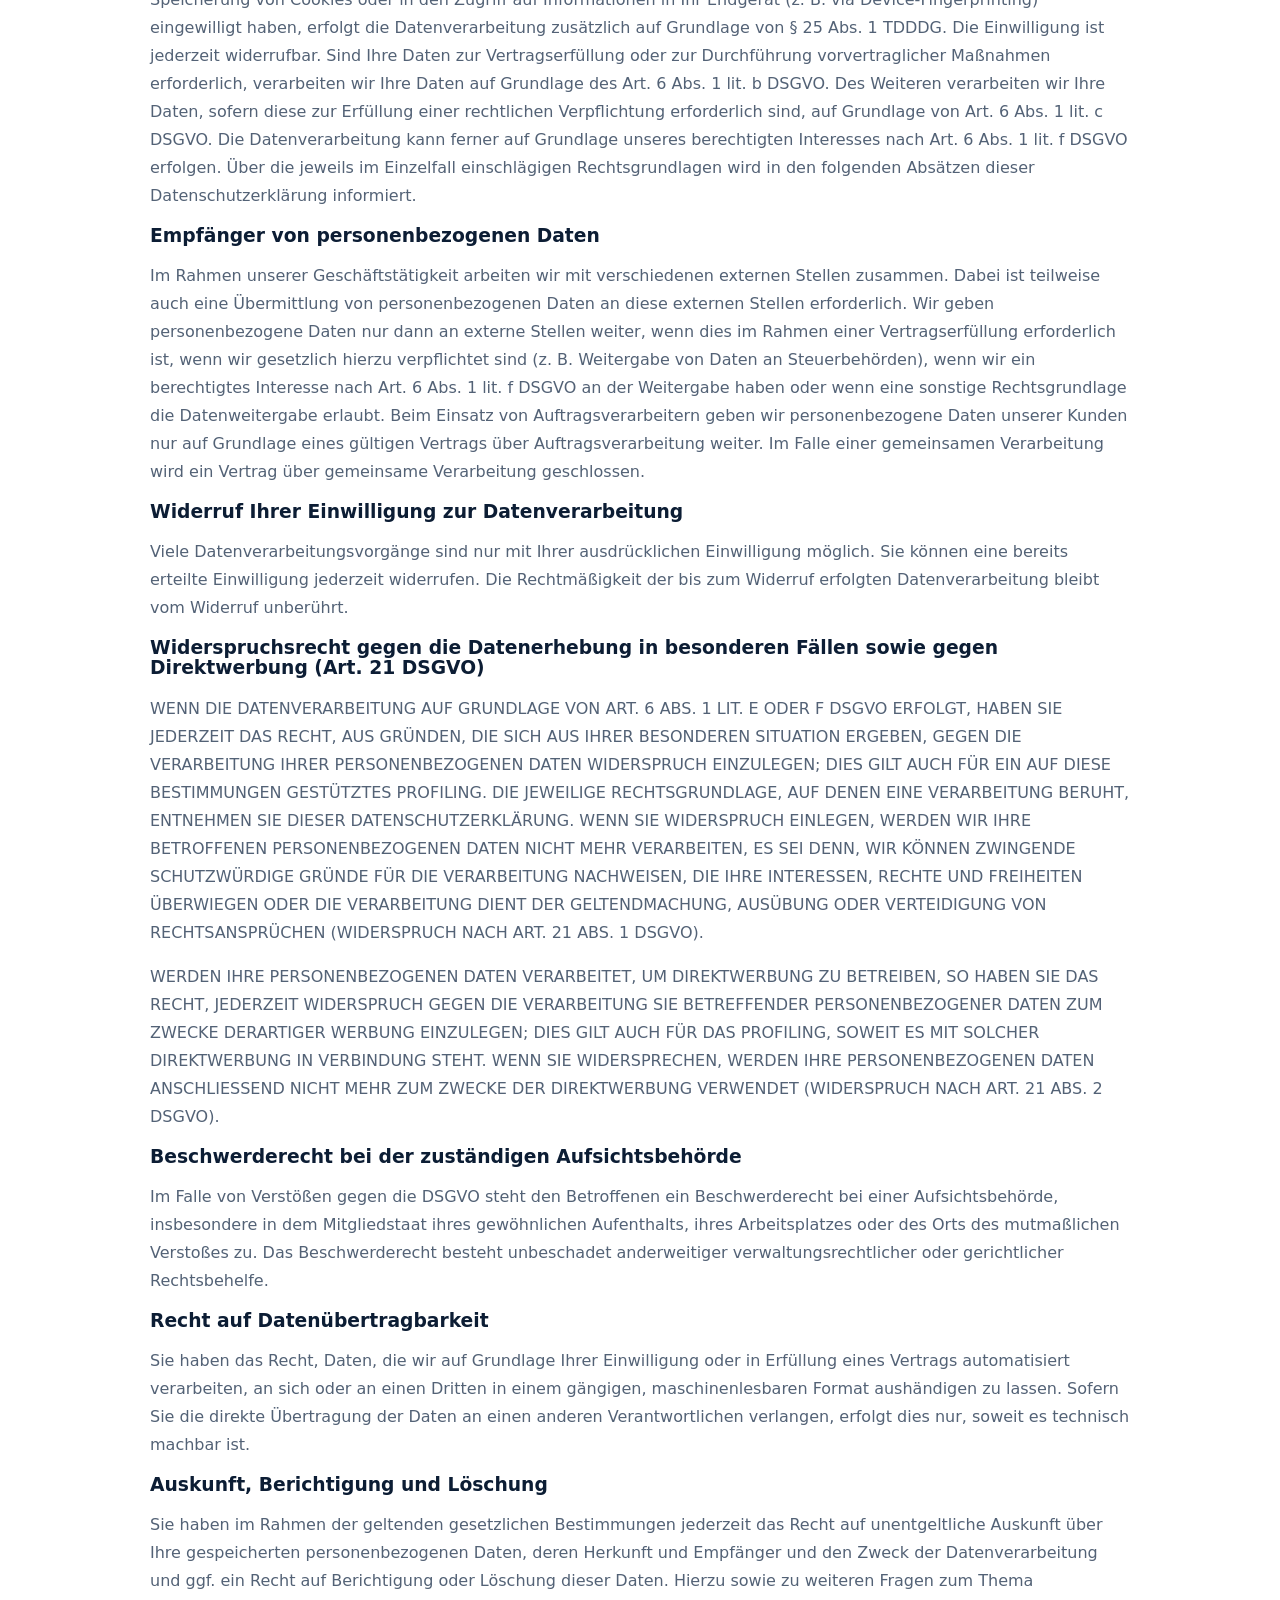
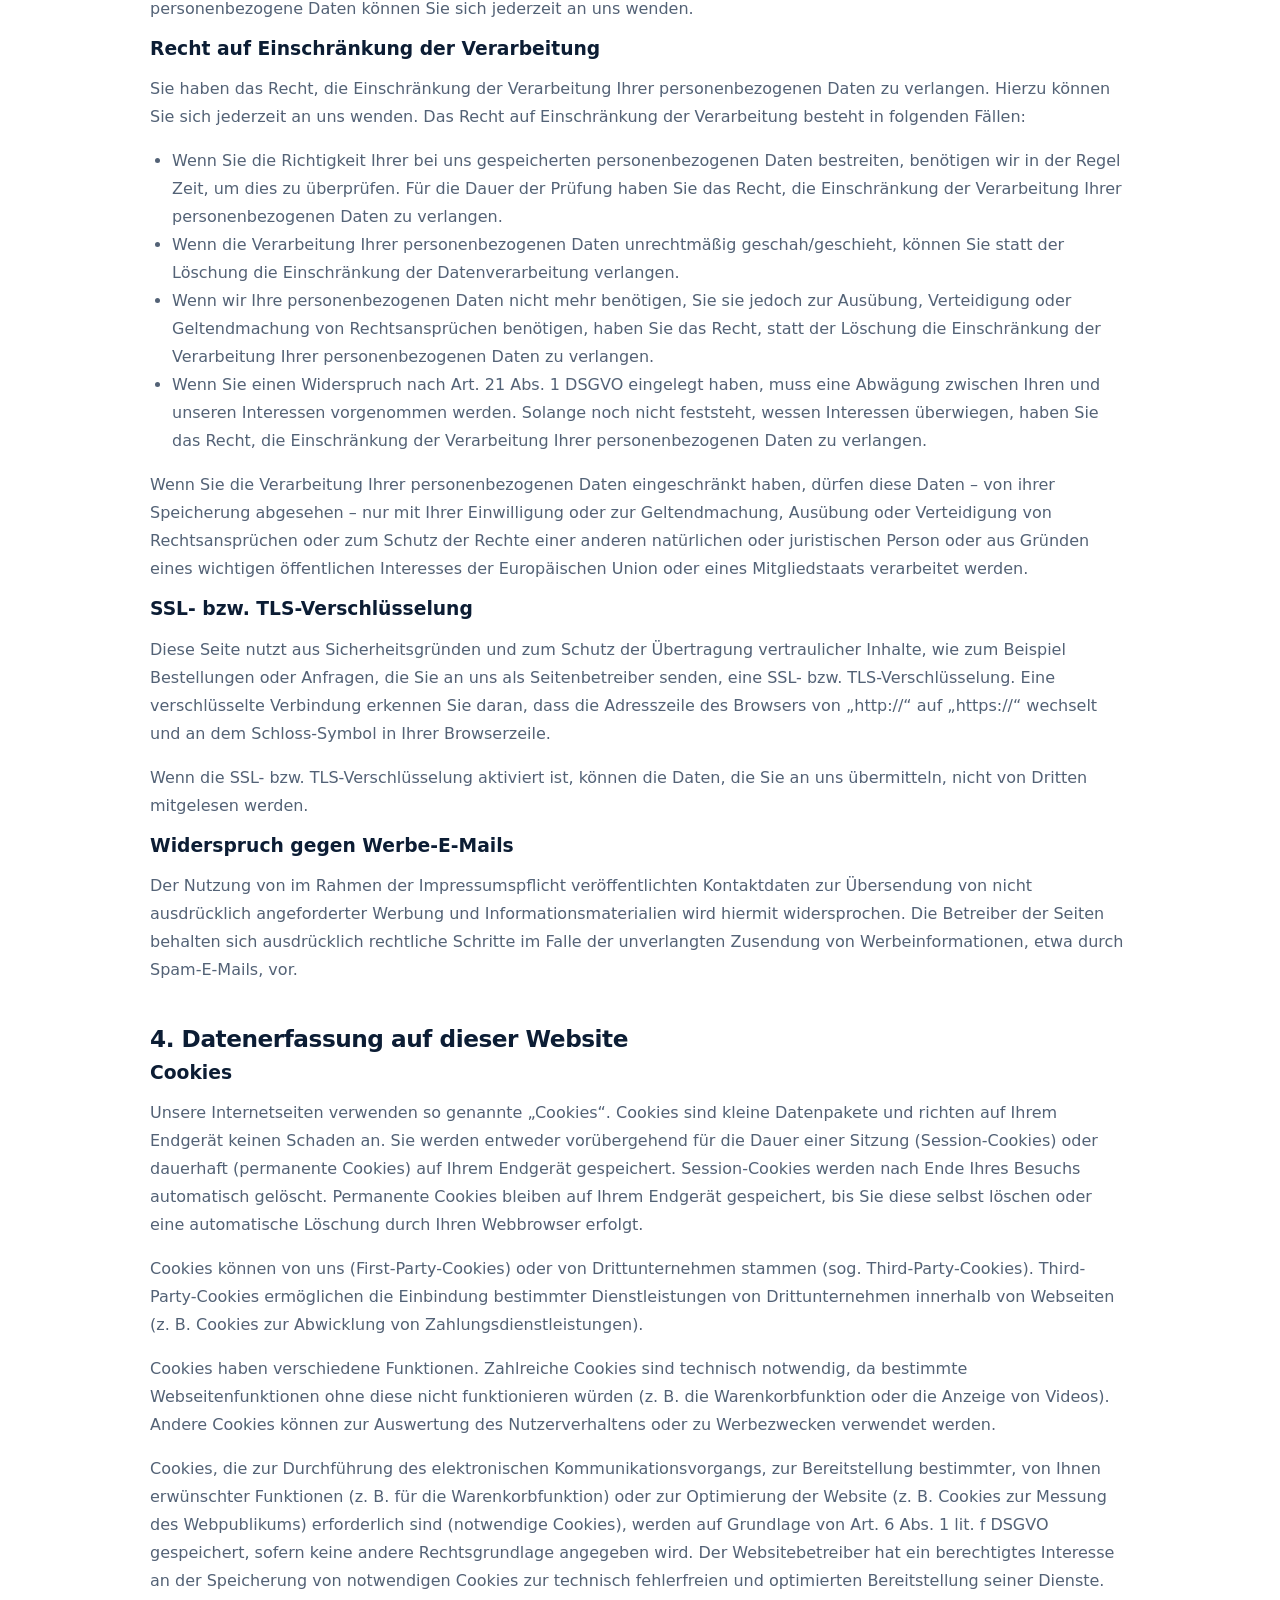
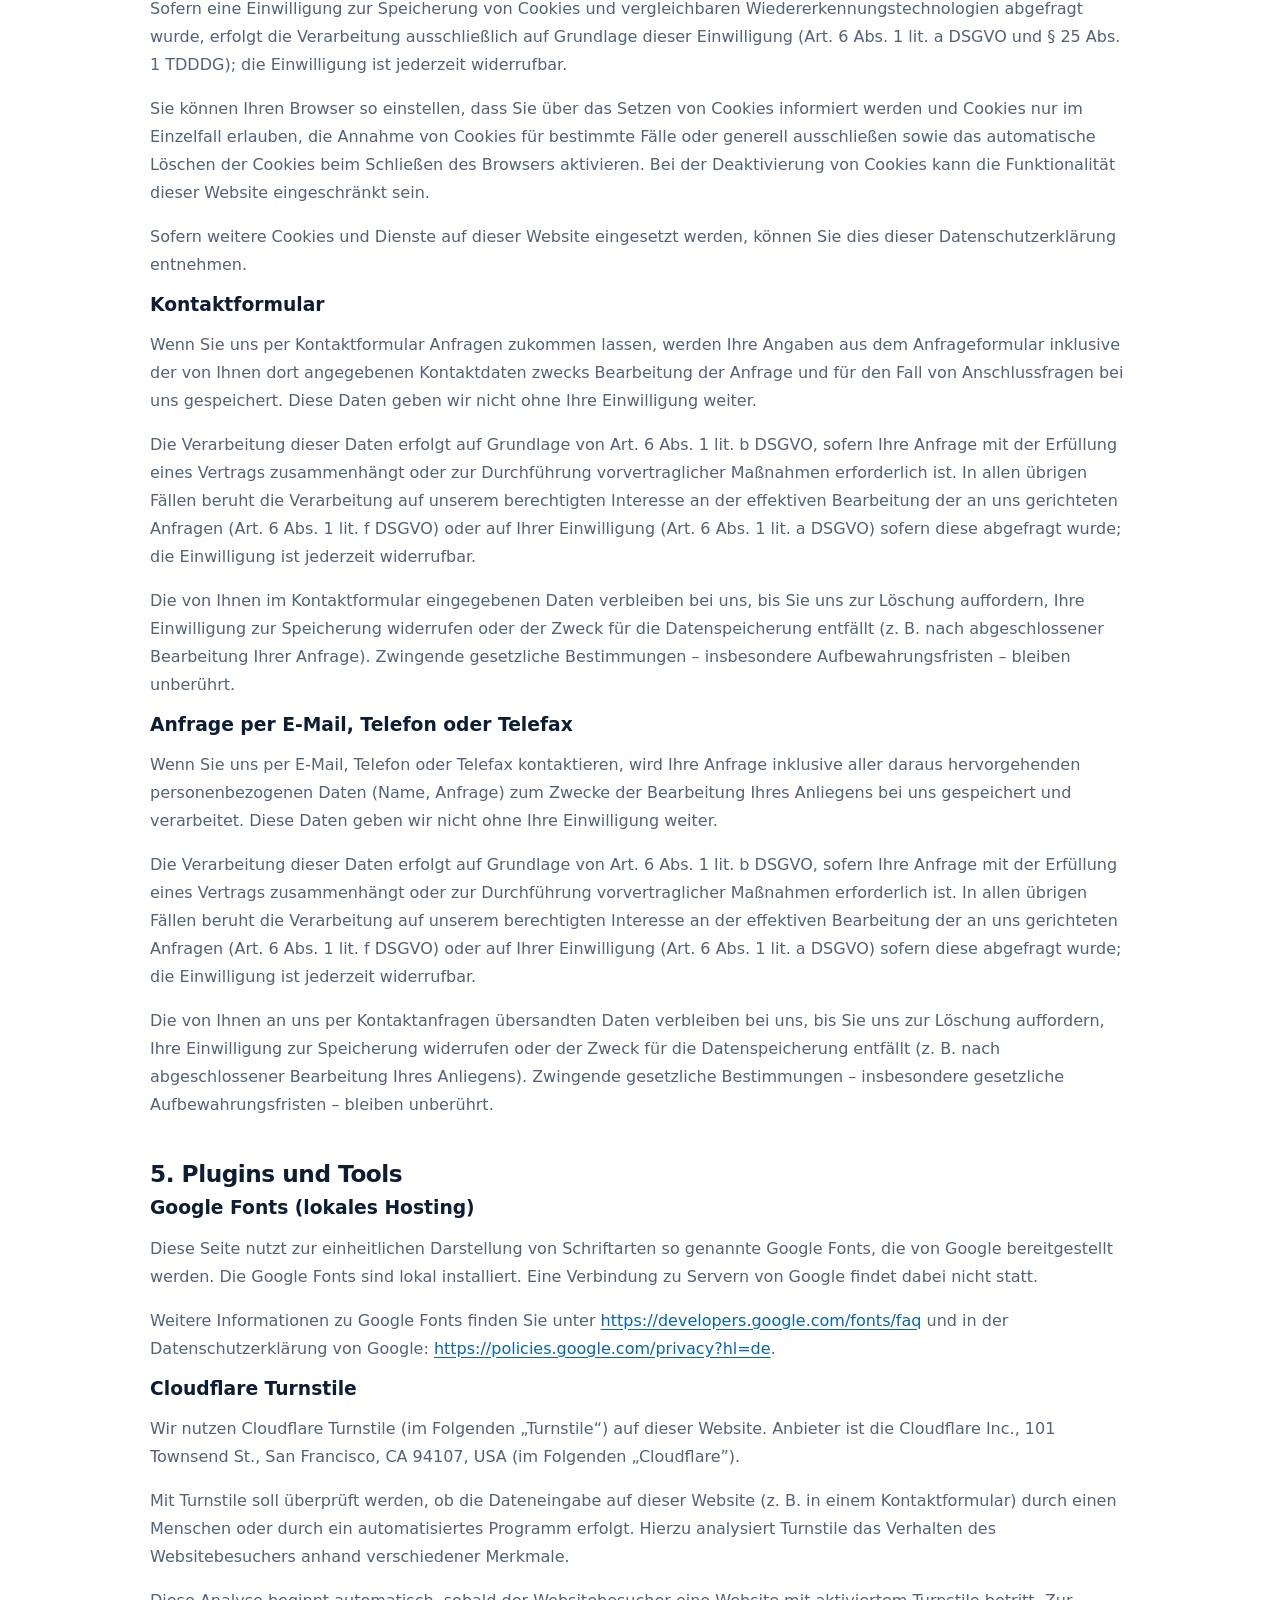
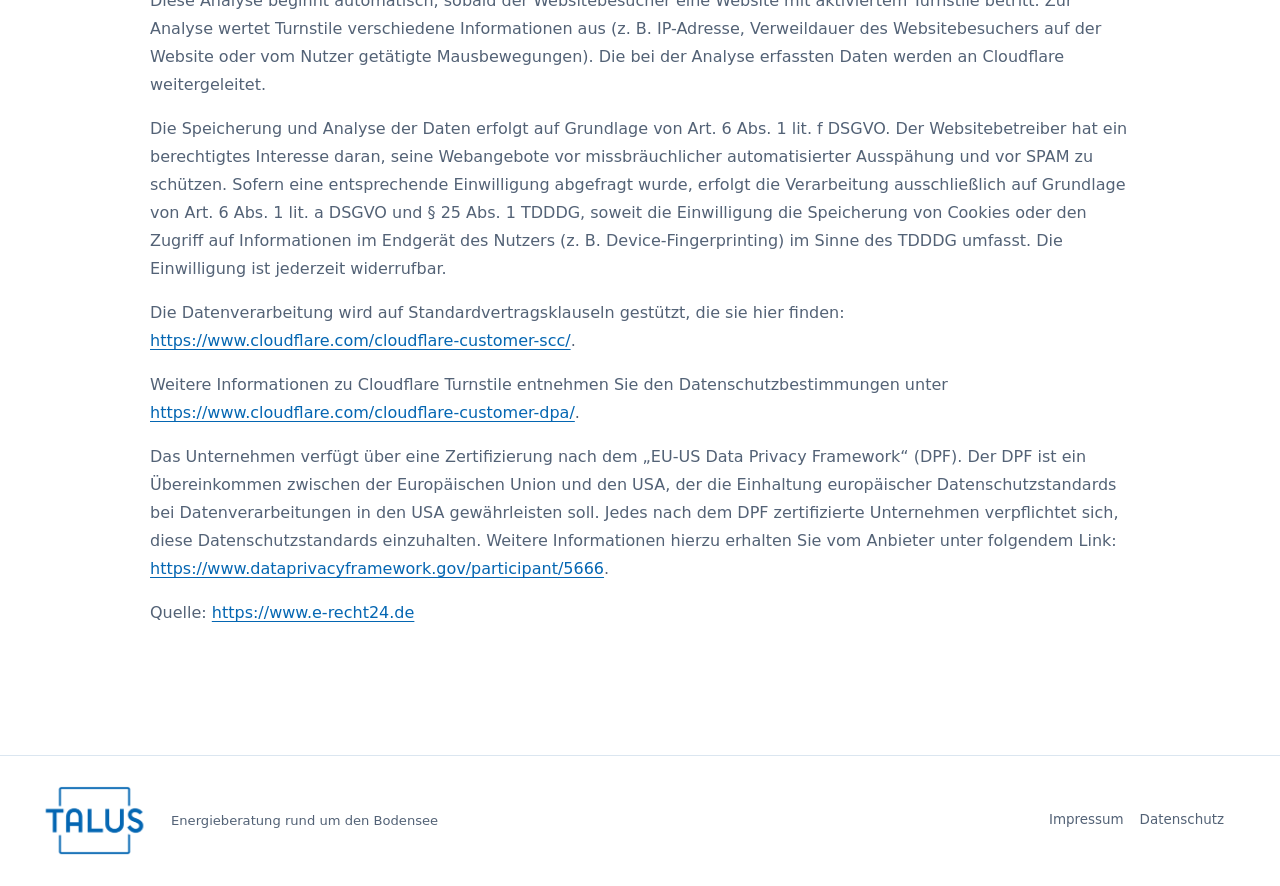
<file: datenschutz.html>
<!doctype html>
<html lang="de">
<head>
  <meta charset="utf-8" />
  <meta name="viewport" content="width=device-width, initial-scale=1" />
  <meta name="description" content="Impressum der TALUS GmbH." />
  <title>Datenschutzerklärung | TALUS Energieberatung</title>
  <link rel="canonical" href="https://talus-eb.de/datenschutz.html" />
  <link rel="icon" href="favicon.ico" sizes="any" />
  <link rel="icon" type="image/png" sizes="32x32" href="favicon-32x32.png" />
  <link rel="apple-touch-icon" href="apple-touch-icon.png" />
  <link rel="stylesheet" href="styles.css" />
  <style>
    .legal-page{max-width:980px;padding-top:14px;padding-bottom:20px}
    .legal-page h1{font-size:clamp(2.6rem,4vw,4.2rem);margin-bottom:36px}
    .legal-page h2{font-size:1.45rem;letter-spacing:-.02em;margin-top:42px;margin-bottom:12px}
    .legal-page p,.legal-page li{color:var(--muted);font-size:1rem;line-height:1.75}
    .legal-page a{color:var(--blue);text-decoration:underline;text-underline-offset:3px}
    .legal-page ul{padding-left:22px}
    .legal-page .photo-credits{margin-top:8px}
  </style>
</head>
<body id="top">
<header class="site-header">
  <div class="container nav-wrap">
    <a class="brand" href="index.html#top" aria-label="TALUS Energieberatung Startseite">
      <img src="assets/logo.png" alt="TALUS Logo" />
      <span class="brand-copy"><strong>TALUS Energieberatung</strong><small>Bodensee · Hegau · Oberschwaben</small></span>
    </a>
    <button class="nav-toggle" aria-label="Navigation öffnen" aria-expanded="false">☰</button>
    <nav class="nav" aria-label="Hauptnavigation">
      <a href="index.html#leistungen">Leistungen</a>
      <a href="index.html#isfp">iSFP</a>
      <a href="index.html#projekte">Projekte</a>
      <a href="index.html#ecad">3D-Gebäude</a>
      <a href="index.html#unser-ansatz">Unser Ansatz</a>
      <a href="index.html#faq">FAQ</a>
      <a href="index.html#kontakt">Kontakt</a>
    </nav>
  </div>
</header>

<main>
  <section class="section-pad">
    <div class="container legal-page">
<h1>Datenschutz&shy;erkl&auml;rung</h1>
<h2>1. Datenschutz auf einen Blick</h2>
<h3>Allgemeine Hinweise</h3> <p>Die folgenden Hinweise geben einen einfachen &Uuml;berblick dar&uuml;ber, was mit Ihren personenbezogenen Daten passiert, wenn Sie diese Website besuchen. Personenbezogene Daten sind alle Daten, mit denen Sie pers&ouml;nlich identifiziert werden k&ouml;nnen. Ausf&uuml;hrliche Informationen zum Thema Datenschutz entnehmen Sie unserer unter diesem Text aufgef&uuml;hrten Datenschutzerkl&auml;rung.</p>
<h3>Datenerfassung auf dieser Website</h3> <h4>Wer ist verantwortlich f&uuml;r die Datenerfassung auf dieser Website?</h4> <p>Die Datenverarbeitung auf dieser Website erfolgt durch den Websitebetreiber. Dessen Kontaktdaten k&ouml;nnen Sie dem Abschnitt &bdquo;Hinweis zur verantwortlichen Stelle&ldquo; in dieser Datenschutzerkl&auml;rung entnehmen.</p> <h4>Wie erfassen wir Ihre Daten?</h4> <p>Ihre Daten werden zum einen dadurch erhoben, dass Sie uns diese mitteilen. Hierbei kann es sich z.&nbsp;B. um Daten handeln, die Sie in ein Kontaktformular eingeben.</p> <p>Andere Daten werden automatisch oder nach Ihrer Einwilligung beim Besuch der Website durch unsere IT-Systeme erfasst. Das sind vor allem technische Daten (z.&nbsp;B. Internetbrowser, Betriebssystem oder Uhrzeit des Seitenaufrufs). Die Erfassung dieser Daten erfolgt automatisch, sobald Sie diese Website betreten.</p> <h4>Wof&uuml;r nutzen wir Ihre Daten?</h4> <p>Ein Teil der Daten wird erhoben, um eine fehlerfreie Bereitstellung der Website zu gew&auml;hrleisten. Andere Daten k&ouml;nnen zur Analyse Ihres Nutzerverhaltens verwendet werden. Sofern &uuml;ber die Website Vertr&auml;ge geschlossen oder angebahnt werden k&ouml;nnen, werden die &uuml;bermittelten Daten auch f&uuml;r Vertragsangebote, Bestellungen oder sonstige Auftragsanfragen verarbeitet.</p> <h4>Welche Rechte haben Sie bez&uuml;glich Ihrer Daten?</h4> <p>Sie haben jederzeit das Recht, unentgeltlich Auskunft &uuml;ber Herkunft, Empf&auml;nger und Zweck Ihrer gespeicherten personenbezogenen Daten zu erhalten. Sie haben au&szlig;erdem ein Recht, die Berichtigung oder L&ouml;schung dieser Daten zu verlangen. Wenn Sie eine Einwilligung zur Datenverarbeitung erteilt haben, k&ouml;nnen Sie diese Einwilligung jederzeit f&uuml;r die Zukunft widerrufen. Au&szlig;erdem haben Sie das Recht, unter bestimmten Umst&auml;nden die Einschr&auml;nkung der Verarbeitung Ihrer personenbezogenen Daten zu verlangen. Des Weiteren steht Ihnen ein Beschwerderecht bei der zust&auml;ndigen Aufsichtsbeh&ouml;rde zu.</p> <p>Hierzu sowie zu weiteren Fragen zum Thema Datenschutz k&ouml;nnen Sie sich jederzeit an uns wenden.</p>
<h3>Analyse-Tools und Tools von Dritt&shy;anbietern</h3> <p>Beim Besuch dieser Website kann Ihr Surf-Verhalten statistisch ausgewertet werden. Das geschieht vor allem mit sogenannten Analyseprogrammen.</p> <p>Detaillierte Informationen zu diesen Analyseprogrammen finden Sie in der folgenden Datenschutzerkl&auml;rung.</p>
<h2>2. Hosting</h2>
<p>Wir hosten die Inhalte unserer Website bei folgendem Anbieter:</p>
<h3>IONOS</h3> <p>Anbieter ist die IONOS SE, Elgendorfer Str. 57, 56410 Montabaur (nachfolgend IONOS). Wenn Sie unsere Website besuchen, erfasst IONOS verschiedene Logfiles inklusive Ihrer IP-Adressen. Details entnehmen Sie der Datenschutzerkl&auml;rung von IONOS: <a href="https://www.ionos.de/terms-gtc/terms-privacy" target="_blank" rel="noopener noreferrer">https://www.ionos.de/terms-gtc/terms-privacy</a>.</p> <p>Die Verwendung von IONOS erfolgt auf Grundlage von Art. 6 Abs. 1 lit. f DSGVO. Wir haben ein berechtigtes Interesse an einer m&ouml;glichst zuverl&auml;ssigen Darstellung unserer Website. Sofern eine entsprechende Einwilligung abgefragt wurde, erfolgt die Verarbeitung ausschlie&szlig;lich auf Grundlage von Art. 6 Abs. 1 lit. a DSGVO und &sect; 25 Abs. 1 TDDDG, soweit die Einwilligung die Speicherung von Cookies oder den Zugriff auf Informationen im Endger&auml;t des Nutzers (z.&nbsp;B. Device-Fingerprinting) im Sinne des TDDDG umfasst. Die Einwilligung ist jederzeit widerrufbar.</p>

<h4>Auftragsverarbeitung</h4> <p>Wir haben einen Vertrag &uuml;ber Auftragsverarbeitung (AVV) zur Nutzung des oben genannten Dienstes geschlossen. Hierbei handelt es sich um einen datenschutzrechtlich vorgeschriebenen Vertrag, der gew&auml;hrleistet, dass dieser die personenbezogenen Daten unserer Websitebesucher nur nach unseren Weisungen und unter Einhaltung der DSGVO verarbeitet.</p>
<h2>3. Allgemeine Hinweise und Pflicht&shy;informationen</h2>
<h3>Datenschutz</h3> <p>Die Betreiber dieser Seiten nehmen den Schutz Ihrer pers&ouml;nlichen Daten sehr ernst. Wir behandeln Ihre personenbezogenen Daten vertraulich und entsprechend den gesetzlichen Datenschutzvorschriften sowie dieser Datenschutzerkl&auml;rung.</p> <p>Wenn Sie diese Website benutzen, werden verschiedene personenbezogene Daten erhoben. Personenbezogene Daten sind Daten, mit denen Sie pers&ouml;nlich identifiziert werden k&ouml;nnen. Die vorliegende Datenschutzerkl&auml;rung erl&auml;utert, welche Daten wir erheben und wof&uuml;r wir sie nutzen. Sie erl&auml;utert auch, wie und zu welchem Zweck das geschieht.</p> <p>Wir weisen darauf hin, dass die Daten&uuml;bertragung im Internet (z.&nbsp;B. bei der Kommunikation per E-Mail) Sicherheitsl&uuml;cken aufweisen kann. Ein l&uuml;ckenloser Schutz der Daten vor dem Zugriff durch Dritte ist nicht m&ouml;glich.</p>
<h3>Hinweis zur verantwortlichen Stelle</h3> <p>Die verantwortliche Stelle f&uuml;r die Datenverarbeitung auf dieser Website ist:</p> <p>TALUS GmbH<br />
Allensbacher Str. 32<br />
78315 Radolfzell<br />
Deutschland</p>

<p>Telefon: +49 7732 8023376<br />
E-Mail: info@talus.gmbh</p>
 <p>Verantwortliche Stelle ist die nat&uuml;rliche oder juristische Person, die allein oder gemeinsam mit anderen &uuml;ber die Zwecke und Mittel der Verarbeitung von personenbezogenen Daten (z.&nbsp;B. Namen, E-Mail-Adressen o. &Auml;.) entscheidet.</p>

<h3>Speicherdauer</h3> <p>Soweit innerhalb dieser Datenschutzerkl&auml;rung keine speziellere Speicherdauer genannt wurde, verbleiben Ihre personenbezogenen Daten bei uns, bis der Zweck f&uuml;r die Datenverarbeitung entf&auml;llt. Wenn Sie ein berechtigtes L&ouml;schersuchen geltend machen oder eine Einwilligung zur Datenverarbeitung widerrufen, werden Ihre Daten gel&ouml;scht, sofern wir keine anderen rechtlich zul&auml;ssigen Gr&uuml;nde f&uuml;r die Speicherung Ihrer personenbezogenen Daten haben (z.&nbsp;B. steuer- oder handelsrechtliche Aufbewahrungsfristen); im letztgenannten Fall erfolgt die L&ouml;schung nach Fortfall dieser Gr&uuml;nde.</p>
<h3>Allgemeine Hinweise zu den Rechtsgrundlagen der Datenverarbeitung auf dieser Website</h3> <p>Sofern Sie in die Datenverarbeitung eingewilligt haben, verarbeiten wir Ihre personenbezogenen Daten auf Grundlage von Art. 6 Abs. 1 lit. a DSGVO bzw. Art. 9 Abs. 2 lit. a DSGVO, sofern besondere Datenkategorien nach Art. 9 Abs. 1 DSGVO verarbeitet werden. Im Falle einer ausdr&uuml;cklichen Einwilligung in die &Uuml;bertragung personenbezogener Daten in Drittstaaten erfolgt die Datenverarbeitung au&szlig;erdem auf Grundlage von Art. 49 Abs. 1 lit. a DSGVO. Sofern Sie in die Speicherung von Cookies oder in den Zugriff auf Informationen in Ihr Endger&auml;t (z.&nbsp;B. via Device-Fingerprinting) eingewilligt haben, erfolgt die Datenverarbeitung zus&auml;tzlich auf Grundlage von &sect; 25 Abs. 1 TDDDG. Die Einwilligung ist jederzeit widerrufbar. Sind Ihre Daten zur Vertragserf&uuml;llung oder zur Durchf&uuml;hrung vorvertraglicher Ma&szlig;nahmen erforderlich, verarbeiten wir Ihre Daten auf Grundlage des Art. 6 Abs. 1 lit. b DSGVO. Des Weiteren verarbeiten wir Ihre Daten, sofern diese zur Erf&uuml;llung einer rechtlichen Verpflichtung erforderlich sind, auf Grundlage von Art. 6 Abs. 1 lit. c DSGVO. Die Datenverarbeitung kann ferner auf Grundlage unseres berechtigten Interesses nach Art. 6 Abs. 1 lit. f DSGVO erfolgen. &Uuml;ber die jeweils im Einzelfall einschl&auml;gigen Rechtsgrundlagen wird in den folgenden Abs&auml;tzen dieser Datenschutzerkl&auml;rung informiert.</p>
<h3>Empf&auml;nger von personenbezogenen Daten</h3> <p>Im Rahmen unserer Gesch&auml;ftst&auml;tigkeit arbeiten wir mit verschiedenen externen Stellen zusammen. Dabei ist teilweise auch eine &Uuml;bermittlung von personenbezogenen Daten an diese externen Stellen erforderlich. Wir geben personenbezogene Daten nur dann an externe Stellen weiter, wenn dies im Rahmen einer Vertragserf&uuml;llung erforderlich ist, wenn wir gesetzlich hierzu verpflichtet sind (z.&nbsp;B. Weitergabe von Daten an Steuerbeh&ouml;rden), wenn wir ein berechtigtes Interesse nach Art. 6 Abs. 1 lit. f DSGVO an der Weitergabe haben oder wenn eine sonstige Rechtsgrundlage die Datenweitergabe erlaubt. Beim Einsatz von Auftragsverarbeitern geben wir personenbezogene Daten unserer Kunden nur auf Grundlage eines g&uuml;ltigen Vertrags &uuml;ber Auftragsverarbeitung weiter. Im Falle einer gemeinsamen Verarbeitung wird ein Vertrag &uuml;ber gemeinsame Verarbeitung geschlossen.</p>
<h3>Widerruf Ihrer Einwilligung zur Datenverarbeitung</h3> <p>Viele Datenverarbeitungsvorg&auml;nge sind nur mit Ihrer ausdr&uuml;cklichen Einwilligung m&ouml;glich. Sie k&ouml;nnen eine bereits erteilte Einwilligung jederzeit widerrufen. Die Rechtm&auml;&szlig;igkeit der bis zum Widerruf erfolgten Datenverarbeitung bleibt vom Widerruf unber&uuml;hrt.</p>
<h3>Widerspruchsrecht gegen die Datenerhebung in besonderen F&auml;llen sowie gegen Direktwerbung (Art. 21 DSGVO)</h3> <p>WENN DIE DATENVERARBEITUNG AUF GRUNDLAGE VON ART. 6 ABS. 1 LIT. E ODER F DSGVO ERFOLGT, HABEN SIE JEDERZEIT DAS RECHT, AUS GR&Uuml;NDEN, DIE SICH AUS IHRER BESONDEREN SITUATION ERGEBEN, GEGEN DIE VERARBEITUNG IHRER PERSONENBEZOGENEN DATEN WIDERSPRUCH EINZULEGEN; DIES GILT AUCH F&Uuml;R EIN AUF DIESE BESTIMMUNGEN GEST&Uuml;TZTES PROFILING. DIE JEWEILIGE RECHTSGRUNDLAGE, AUF DENEN EINE VERARBEITUNG BERUHT, ENTNEHMEN SIE DIESER DATENSCHUTZERKL&Auml;RUNG. WENN SIE WIDERSPRUCH EINLEGEN, WERDEN WIR IHRE BETROFFENEN PERSONENBEZOGENEN DATEN NICHT MEHR VERARBEITEN, ES SEI DENN, WIR K&Ouml;NNEN ZWINGENDE SCHUTZW&Uuml;RDIGE GR&Uuml;NDE F&Uuml;R DIE VERARBEITUNG NACHWEISEN, DIE IHRE INTERESSEN, RECHTE UND FREIHEITEN &Uuml;BERWIEGEN ODER DIE VERARBEITUNG DIENT DER GELTENDMACHUNG, AUS&Uuml;BUNG ODER VERTEIDIGUNG VON RECHTSANSPR&Uuml;CHEN (WIDERSPRUCH NACH ART. 21 ABS. 1 DSGVO).</p> <p>WERDEN IHRE PERSONENBEZOGENEN DATEN VERARBEITET, UM DIREKTWERBUNG ZU BETREIBEN, SO HABEN SIE DAS RECHT, JEDERZEIT WIDERSPRUCH GEGEN DIE VERARBEITUNG SIE BETREFFENDER PERSONENBEZOGENER DATEN ZUM ZWECKE DERARTIGER WERBUNG EINZULEGEN; DIES GILT AUCH F&Uuml;R DAS PROFILING, SOWEIT ES MIT SOLCHER DIREKTWERBUNG IN VERBINDUNG STEHT. WENN SIE WIDERSPRECHEN, WERDEN IHRE PERSONENBEZOGENEN DATEN ANSCHLIESSEND NICHT MEHR ZUM ZWECKE DER DIREKTWERBUNG VERWENDET (WIDERSPRUCH NACH ART. 21 ABS. 2 DSGVO).</p>
<h3>Beschwerde&shy;recht bei der zust&auml;ndigen Aufsichts&shy;beh&ouml;rde</h3> <p>Im Falle von Verst&ouml;&szlig;en gegen die DSGVO steht den Betroffenen ein Beschwerderecht bei einer Aufsichtsbeh&ouml;rde, insbesondere in dem Mitgliedstaat ihres gew&ouml;hnlichen Aufenthalts, ihres Arbeitsplatzes oder des Orts des mutma&szlig;lichen Versto&szlig;es zu. Das Beschwerderecht besteht unbeschadet anderweitiger verwaltungsrechtlicher oder gerichtlicher Rechtsbehelfe.</p>
<h3>Recht auf Daten&shy;&uuml;bertrag&shy;barkeit</h3> <p>Sie haben das Recht, Daten, die wir auf Grundlage Ihrer Einwilligung oder in Erf&uuml;llung eines Vertrags automatisiert verarbeiten, an sich oder an einen Dritten in einem g&auml;ngigen, maschinenlesbaren Format aush&auml;ndigen zu lassen. Sofern Sie die direkte &Uuml;bertragung der Daten an einen anderen Verantwortlichen verlangen, erfolgt dies nur, soweit es technisch machbar ist.</p>
<h3>Auskunft, Berichtigung und L&ouml;schung</h3> <p>Sie haben im Rahmen der geltenden gesetzlichen Bestimmungen jederzeit das Recht auf unentgeltliche Auskunft &uuml;ber Ihre gespeicherten personenbezogenen Daten, deren Herkunft und Empf&auml;nger und den Zweck der Datenverarbeitung und ggf. ein Recht auf Berichtigung oder L&ouml;schung dieser Daten. Hierzu sowie zu weiteren Fragen zum Thema personenbezogene Daten k&ouml;nnen Sie sich jederzeit an uns wenden.</p>
<h3>Recht auf Einschr&auml;nkung der Verarbeitung</h3> <p>Sie haben das Recht, die Einschr&auml;nkung der Verarbeitung Ihrer personenbezogenen Daten zu verlangen. Hierzu k&ouml;nnen Sie sich jederzeit an uns wenden. Das Recht auf Einschr&auml;nkung der Verarbeitung besteht in folgenden F&auml;llen:</p> <ul> <li>Wenn Sie die Richtigkeit Ihrer bei uns gespeicherten personenbezogenen Daten bestreiten, ben&ouml;tigen wir in der Regel Zeit, um dies zu &uuml;berpr&uuml;fen. F&uuml;r die Dauer der Pr&uuml;fung haben Sie das Recht, die Einschr&auml;nkung der Verarbeitung Ihrer personenbezogenen Daten zu verlangen.</li> <li>Wenn die Verarbeitung Ihrer personenbezogenen Daten unrechtm&auml;&szlig;ig geschah/geschieht, k&ouml;nnen Sie statt der L&ouml;schung die Einschr&auml;nkung der Datenverarbeitung verlangen.</li> <li>Wenn wir Ihre personenbezogenen Daten nicht mehr ben&ouml;tigen, Sie sie jedoch zur Aus&uuml;bung, Verteidigung oder Geltendmachung von Rechtsanspr&uuml;chen ben&ouml;tigen, haben Sie das Recht, statt der L&ouml;schung die Einschr&auml;nkung der Verarbeitung Ihrer personenbezogenen Daten zu verlangen.</li> <li>Wenn Sie einen Widerspruch nach Art. 21 Abs. 1 DSGVO eingelegt haben, muss eine Abw&auml;gung zwischen Ihren und unseren Interessen vorgenommen werden. Solange noch nicht feststeht, wessen Interessen &uuml;berwiegen, haben Sie das Recht, die Einschr&auml;nkung der Verarbeitung Ihrer personenbezogenen Daten zu verlangen.</li> </ul> <p>Wenn Sie die Verarbeitung Ihrer personenbezogenen Daten eingeschr&auml;nkt haben, d&uuml;rfen diese Daten &ndash; von ihrer Speicherung abgesehen &ndash; nur mit Ihrer Einwilligung oder zur Geltendmachung, Aus&uuml;bung oder Verteidigung von Rechtsanspr&uuml;chen oder zum Schutz der Rechte einer anderen nat&uuml;rlichen oder juristischen Person oder aus Gr&uuml;nden eines wichtigen &ouml;ffentlichen Interesses der Europ&auml;ischen Union oder eines Mitgliedstaats verarbeitet werden.</p>
<h3>SSL- bzw. TLS-Verschl&uuml;sselung</h3> <p>Diese Seite nutzt aus Sicherheitsgr&uuml;nden und zum Schutz der &Uuml;bertragung vertraulicher Inhalte, wie zum Beispiel Bestellungen oder Anfragen, die Sie an uns als Seitenbetreiber senden, eine SSL- bzw. TLS-Verschl&uuml;sselung. Eine verschl&uuml;sselte Verbindung erkennen Sie daran, dass die Adresszeile des Browsers von &bdquo;http://&ldquo; auf &bdquo;https://&ldquo; wechselt und an dem Schloss-Symbol in Ihrer Browserzeile.</p> <p>Wenn die SSL- bzw. TLS-Verschl&uuml;sselung aktiviert ist, k&ouml;nnen die Daten, die Sie an uns &uuml;bermitteln, nicht von Dritten mitgelesen werden.</p>
<h3>Widerspruch gegen Werbe-E-Mails</h3> <p>Der Nutzung von im Rahmen der Impressumspflicht ver&ouml;ffentlichten Kontaktdaten zur &Uuml;bersendung von nicht ausdr&uuml;cklich angeforderter Werbung und Informationsmaterialien wird hiermit widersprochen. Die Betreiber der Seiten behalten sich ausdr&uuml;cklich rechtliche Schritte im Falle der unverlangten Zusendung von Werbeinformationen, etwa durch Spam-E-Mails, vor.</p>
<h2>4. Datenerfassung auf dieser Website</h2>
<h3>Cookies</h3> <p>Unsere Internetseiten verwenden so genannte &bdquo;Cookies&ldquo;. Cookies sind kleine Datenpakete und richten auf Ihrem Endger&auml;t keinen Schaden an. Sie werden entweder vor&uuml;bergehend f&uuml;r die Dauer einer Sitzung (Session-Cookies) oder dauerhaft (permanente Cookies) auf Ihrem Endger&auml;t gespeichert. Session-Cookies werden nach Ende Ihres Besuchs automatisch gel&ouml;scht. Permanente Cookies bleiben auf Ihrem Endger&auml;t gespeichert, bis Sie diese selbst l&ouml;schen oder eine automatische L&ouml;schung durch Ihren Webbrowser erfolgt.</p> <p>Cookies k&ouml;nnen von uns (First-Party-Cookies) oder von Drittunternehmen stammen (sog. Third-Party-Cookies). Third-Party-Cookies erm&ouml;glichen die Einbindung bestimmter Dienstleistungen von Drittunternehmen innerhalb von Webseiten (z.&nbsp;B. Cookies zur Abwicklung von Zahlungsdienstleistungen).</p> <p>Cookies haben verschiedene Funktionen. Zahlreiche Cookies sind technisch notwendig, da bestimmte Webseitenfunktionen ohne diese nicht funktionieren w&uuml;rden (z.&nbsp;B. die Warenkorbfunktion oder die Anzeige von Videos). Andere Cookies k&ouml;nnen zur Auswertung des Nutzerverhaltens oder zu Werbezwecken verwendet werden.</p> <p>Cookies, die zur Durchf&uuml;hrung des elektronischen Kommunikationsvorgangs, zur Bereitstellung bestimmter, von Ihnen erw&uuml;nschter Funktionen (z.&nbsp;B. f&uuml;r die Warenkorbfunktion) oder zur Optimierung der Website (z.&nbsp;B. Cookies zur Messung des Webpublikums) erforderlich sind (notwendige Cookies), werden auf Grundlage von Art. 6 Abs. 1 lit. f DSGVO gespeichert, sofern keine andere Rechtsgrundlage angegeben wird. Der Websitebetreiber hat ein berechtigtes Interesse an der Speicherung von notwendigen Cookies zur technisch fehlerfreien und optimierten Bereitstellung seiner Dienste. Sofern eine Einwilligung zur Speicherung von Cookies und vergleichbaren Wiedererkennungstechnologien abgefragt wurde, erfolgt die Verarbeitung ausschlie&szlig;lich auf Grundlage dieser Einwilligung (Art. 6 Abs. 1 lit. a DSGVO und &sect; 25 Abs. 1 TDDDG); die Einwilligung ist jederzeit widerrufbar.</p> <p>Sie k&ouml;nnen Ihren Browser so einstellen, dass Sie &uuml;ber das Setzen von Cookies informiert werden und Cookies nur im Einzelfall erlauben, die Annahme von Cookies f&uuml;r bestimmte F&auml;lle oder generell ausschlie&szlig;en sowie das automatische L&ouml;schen der Cookies beim Schlie&szlig;en des Browsers aktivieren. Bei der Deaktivierung von Cookies kann die Funktionalit&auml;t dieser Website eingeschr&auml;nkt sein.</p> <p>Sofern weitere Cookies und Dienste auf dieser Website eingesetzt werden, k&ouml;nnen Sie dies dieser Datenschutzerkl&auml;rung entnehmen.</p>
<h3>Kontaktformular</h3> <p>Wenn Sie uns per Kontaktformular Anfragen zukommen lassen, werden Ihre Angaben aus dem Anfrageformular inklusive der von Ihnen dort angegebenen Kontaktdaten zwecks Bearbeitung der Anfrage und f&uuml;r den Fall von Anschlussfragen bei uns gespeichert. Diese Daten geben wir nicht ohne Ihre Einwilligung weiter.</p> <p>Die Verarbeitung dieser Daten erfolgt auf Grundlage von Art. 6 Abs. 1 lit. b DSGVO, sofern Ihre Anfrage mit der Erf&uuml;llung eines Vertrags zusammenh&auml;ngt oder zur Durchf&uuml;hrung vorvertraglicher Ma&szlig;nahmen erforderlich ist. In allen &uuml;brigen F&auml;llen beruht die Verarbeitung auf unserem berechtigten Interesse an der effektiven Bearbeitung der an uns gerichteten Anfragen (Art. 6 Abs. 1 lit. f DSGVO) oder auf Ihrer Einwilligung (Art. 6 Abs. 1 lit. a DSGVO) sofern diese abgefragt wurde; die Einwilligung ist jederzeit widerrufbar.</p> <p>Die von Ihnen im Kontaktformular eingegebenen Daten verbleiben bei uns, bis Sie uns zur L&ouml;schung auffordern, Ihre Einwilligung zur Speicherung widerrufen oder der Zweck f&uuml;r die Datenspeicherung entf&auml;llt (z.&nbsp;B. nach abgeschlossener Bearbeitung Ihrer Anfrage). Zwingende gesetzliche Bestimmungen &ndash; insbesondere Aufbewahrungsfristen &ndash; bleiben unber&uuml;hrt.</p>
<h3>Anfrage per E-Mail, Telefon oder Telefax</h3> <p>Wenn Sie uns per E-Mail, Telefon oder Telefax kontaktieren, wird Ihre Anfrage inklusive aller daraus hervorgehenden personenbezogenen Daten (Name, Anfrage) zum Zwecke der Bearbeitung Ihres Anliegens bei uns gespeichert und verarbeitet. Diese Daten geben wir nicht ohne Ihre Einwilligung weiter.</p> <p>Die Verarbeitung dieser Daten erfolgt auf Grundlage von Art. 6 Abs. 1 lit. b DSGVO, sofern Ihre Anfrage mit der Erf&uuml;llung eines Vertrags zusammenh&auml;ngt oder zur Durchf&uuml;hrung vorvertraglicher Ma&szlig;nahmen erforderlich ist. In allen &uuml;brigen F&auml;llen beruht die Verarbeitung auf unserem berechtigten Interesse an der effektiven Bearbeitung der an uns gerichteten Anfragen (Art. 6 Abs. 1 lit. f DSGVO) oder auf Ihrer Einwilligung (Art. 6 Abs. 1 lit. a DSGVO) sofern diese abgefragt wurde; die Einwilligung ist jederzeit widerrufbar.</p> <p>Die von Ihnen an uns per Kontaktanfragen &uuml;bersandten Daten verbleiben bei uns, bis Sie uns zur L&ouml;schung auffordern, Ihre Einwilligung zur Speicherung widerrufen oder der Zweck f&uuml;r die Datenspeicherung entf&auml;llt (z.&nbsp;B. nach abgeschlossener Bearbeitung Ihres Anliegens). Zwingende gesetzliche Bestimmungen &ndash; insbesondere gesetzliche Aufbewahrungsfristen &ndash; bleiben unber&uuml;hrt.</p>
<h2>5. Plugins und Tools</h2>
<h3>Google Fonts (lokales Hosting)</h3> <p>Diese Seite nutzt zur einheitlichen Darstellung von Schriftarten so genannte Google Fonts, die von Google bereitgestellt werden. Die Google Fonts sind lokal installiert. Eine Verbindung zu Servern von Google findet dabei nicht statt.</p> <p>Weitere Informationen zu Google Fonts finden Sie unter <a href="https://developers.google.com/fonts/faq" target="_blank" rel="noopener noreferrer">https://developers.google.com/fonts/faq</a> und in der Datenschutzerkl&auml;rung von Google: <a href="https://policies.google.com/privacy?hl=de" target="_blank" rel="noopener noreferrer">https://policies.google.com/privacy?hl=de</a>.</p>
<h3>Cloudflare Turnstile</h3> <p>Wir nutzen Cloudflare Turnstile (im Folgenden &bdquo;Turnstile&ldquo;) auf dieser Website. Anbieter ist die Cloudflare Inc., 101 Townsend St., San Francisco, CA 94107, USA (im Folgenden &bdquo;Cloudflare&rdquo;).</p> <p>Mit Turnstile soll &uuml;berpr&uuml;ft werden, ob die Dateneingabe auf dieser Website (z.&nbsp;B. in einem Kontaktformular) durch einen Menschen oder durch ein automatisiertes Programm erfolgt. Hierzu analysiert Turnstile das Verhalten des Websitebesuchers anhand verschiedener Merkmale.</p> <p>Diese Analyse beginnt automatisch, sobald der Websitebesucher eine Website mit aktiviertem Turnstile betritt. Zur Analyse wertet Turnstile verschiedene Informationen aus (z.&nbsp;B. IP-Adresse, Verweildauer des Websitebesuchers auf der Website oder vom Nutzer get&auml;tigte Mausbewegungen). Die bei der Analyse erfassten Daten werden an Cloudflare weitergeleitet.</p> <p>Die Speicherung und Analyse der Daten erfolgt auf Grundlage von Art. 6 Abs. 1 lit. f DSGVO. Der Websitebetreiber hat ein berechtigtes Interesse daran, seine Webangebote vor missbr&auml;uchlicher automatisierter Aussp&auml;hung und vor SPAM zu sch&uuml;tzen. Sofern eine entsprechende Einwilligung abgefragt wurde, erfolgt die Verarbeitung ausschlie&szlig;lich auf Grundlage von Art. 6 Abs. 1 lit. a DSGVO und &sect; 25 Abs. 1 TDDDG, soweit die Einwilligung die Speicherung von Cookies oder den Zugriff auf Informationen im Endger&auml;t des Nutzers (z.&nbsp;B. Device-Fingerprinting) im Sinne des TDDDG umfasst. Die Einwilligung ist jederzeit widerrufbar.</p> <p>Die Datenverarbeitung wird auf Standardvertragsklauseln gest&uuml;tzt, die sie hier finden: <a href="https://www.cloudflare.com/cloudflare-customer-scc/" target="_blank" rel="noopener noreferrer">https://www.cloudflare.com/cloudflare-customer-scc/</a>.</p> <p>Weitere Informationen zu Cloudflare Turnstile entnehmen Sie den Datenschutzbestimmungen unter <a href="https://www.cloudflare.com/cloudflare-customer-dpa/" target="_blank" rel="noopener noreferrer">https://www.cloudflare.com/cloudflare-customer-dpa/</a>.</p>
<p>Das Unternehmen verf&uuml;gt &uuml;ber eine Zertifizierung nach dem &bdquo;EU-US Data Privacy Framework&ldquo; (DPF). Der DPF ist ein &Uuml;bereinkommen zwischen der Europ&auml;ischen Union und den USA, der die Einhaltung europ&auml;ischer Datenschutzstandards bei Datenverarbeitungen in den USA gew&auml;hrleisten soll. Jedes nach dem DPF zertifizierte Unternehmen verpflichtet sich, diese Datenschutzstandards einzuhalten. Weitere Informationen hierzu erhalten Sie vom Anbieter unter folgendem Link: <a href="https://www.dataprivacyframework.gov/participant/5666" target="_blank" rel="noopener noreferrer">https://www.dataprivacyframework.gov/participant/5666</a>.</p>
<p>Quelle: <a href="https://www.e-recht24.de">https://www.e-recht24.de</a></p>
    </div>
  </section>
</main>

<footer class="footer"><div class="container footer-grid"><div class="brand footer-brand"><img src="assets/logo.png" alt="TALUS Logo"><span>Energieberatung rund um den Bodensee</span></div><div class="footer-links"><a href="impressum.html">Impressum</a><a href="datenschutz.html">Datenschutz</a></div></div></footer>
<script src="script.js"></script>
</body>
</html>
</file>
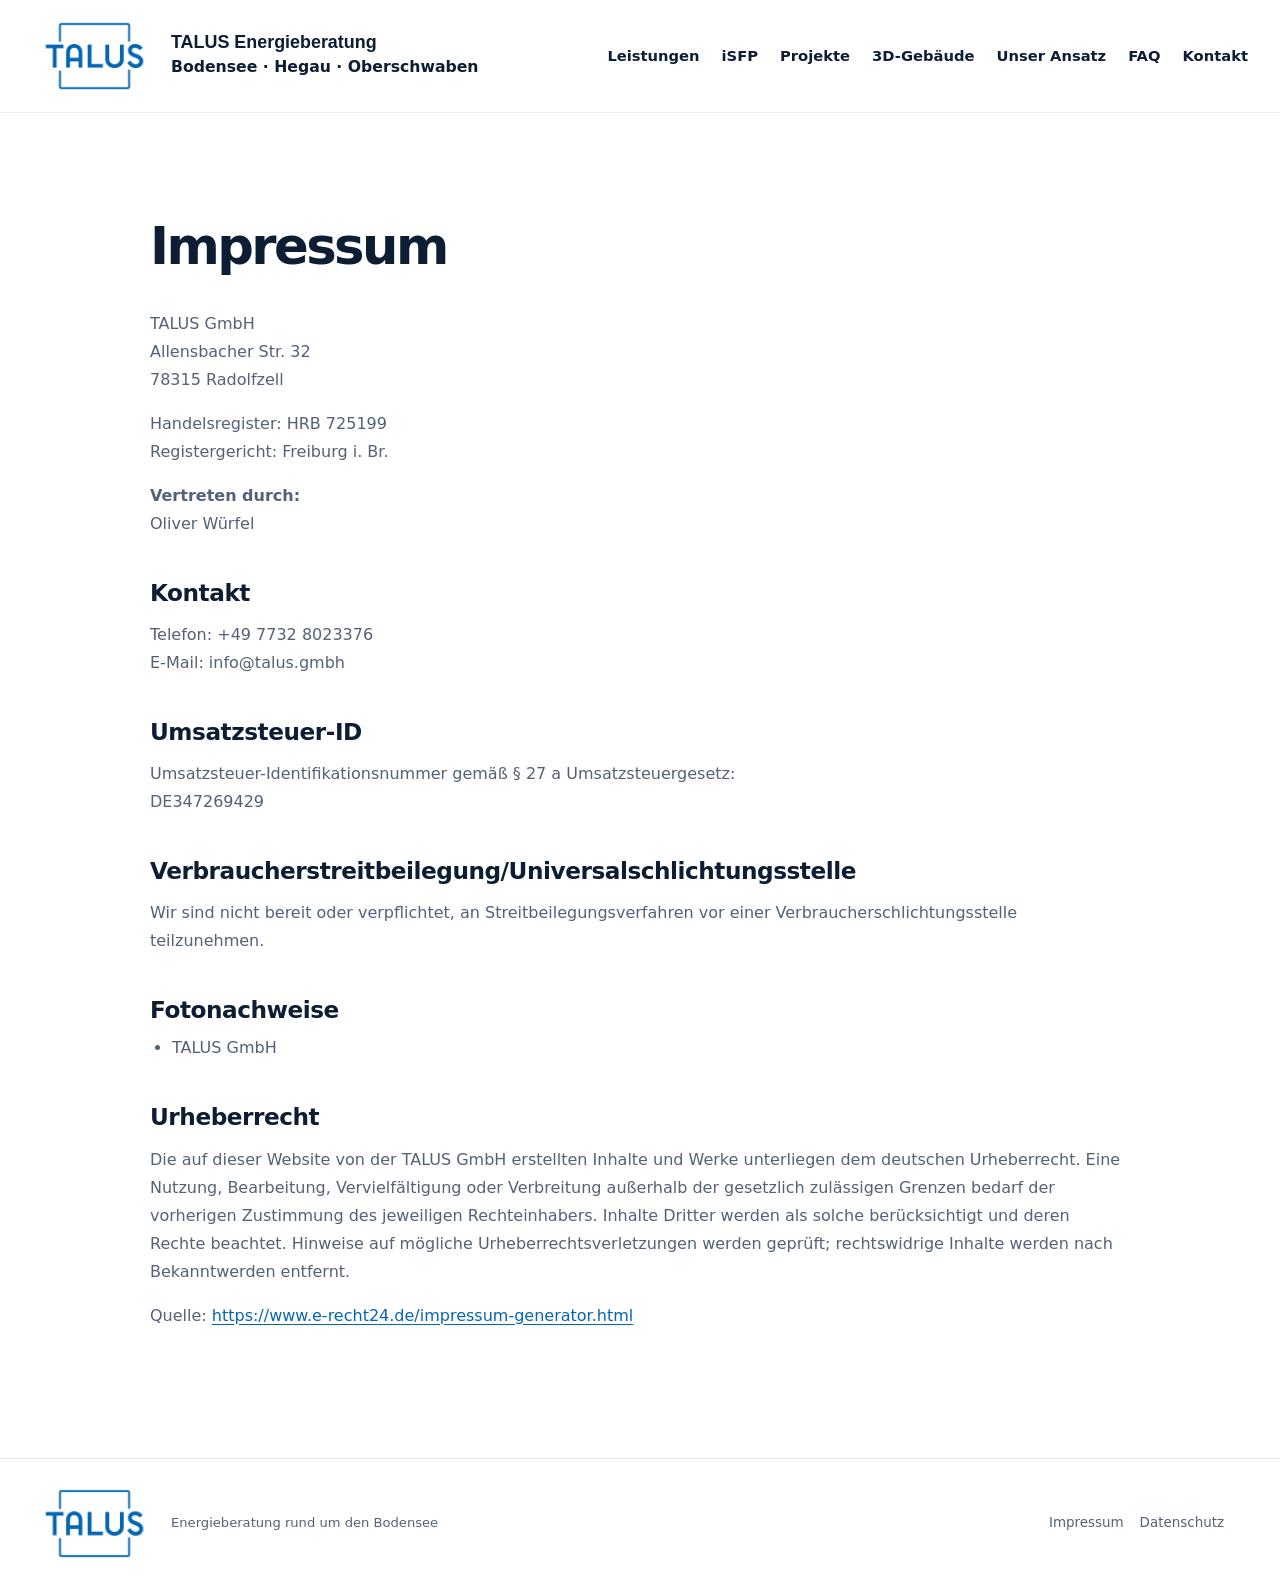
<file: impressum.html>
<!doctype html>
<html lang="de">
<head>
  <meta charset="utf-8" />
  <meta name="viewport" content="width=device-width, initial-scale=1" />
  <meta name="description" content="Impressum der TALUS GmbH." />
  <title>Impressum | TALUS Energieberatung</title>
  <link rel="canonical" href="https://talus-eb.de/impressum.html" />
  <link rel="icon" href="favicon.ico" sizes="any" />
  <link rel="icon" type="image/png" sizes="32x32" href="favicon-32x32.png" />
  <link rel="apple-touch-icon" href="apple-touch-icon.png" />
  <link rel="stylesheet" href="styles.css" />
  <style>
    .legal-page{max-width:980px;padding-top:14px;padding-bottom:20px}
    .legal-page h1{font-size:clamp(2.6rem,4vw,4.2rem);margin-bottom:36px}
    .legal-page h2{font-size:1.45rem;letter-spacing:-.02em;margin-top:42px;margin-bottom:12px}
    .legal-page p,.legal-page li{color:var(--muted);font-size:1rem;line-height:1.75}
    .legal-page a{color:var(--blue);text-decoration:underline;text-underline-offset:3px}
    .legal-page ul{padding-left:22px}
    .legal-page .photo-credits{margin-top:8px}
  </style>
</head>
<body id="top">
<header class="site-header">
  <div class="container nav-wrap">
    <a class="brand" href="index.html#top" aria-label="TALUS Energieberatung Startseite">
      <img src="assets/logo.png" alt="TALUS Logo" />
      <span class="brand-copy"><strong>TALUS Energieberatung</strong><small>Bodensee · Hegau · Oberschwaben</small></span>
    </a>
    <button class="nav-toggle" aria-label="Navigation öffnen" aria-expanded="false">☰</button>
    <nav class="nav" aria-label="Hauptnavigation">
      <a href="index.html#leistungen">Leistungen</a>
      <a href="index.html#isfp">iSFP</a>
      <a href="index.html#projekte">Projekte</a>
      <a href="index.html#ecad">3D-Gebäude</a>
      <a href="index.html#unser-ansatz">Unser Ansatz</a>
      <a href="index.html#faq">FAQ</a>
      <a href="index.html#kontakt">Kontakt</a>
    </nav>
  </div>
</header>

<main>
  <section class="section-pad">
    <div class="container legal-page">
      <h1>Impressum</h1>

      <p>TALUS GmbH<br />
      Allensbacher Str. 32<br />
      78315 Radolfzell</p>

      <p>Handelsregister: HRB 725199<br />
      Registergericht: Freiburg i. Br.</p>

      <p><strong>Vertreten durch:</strong><br />
      Oliver W&uuml;rfel</p>

      <h2>Kontakt</h2>
      <p>Telefon: +49 7732 8023376<br />
      E-Mail: info@talus.gmbh</p>

      <h2>Umsatzsteuer-ID</h2>
      <p>Umsatzsteuer-Identifikationsnummer gem&auml;&szlig; &sect; 27 a Umsatzsteuergesetz:<br />
      DE347269429</p>

      <h2>Verbraucher&shy;streit&shy;beilegung/Universal&shy;schlichtungs&shy;stelle</h2>
      <p>Wir sind nicht bereit oder verpflichtet, an Streitbeilegungsverfahren vor einer Verbraucherschlichtungsstelle teilzunehmen.</p>

      <h2>Fotonachweise</h2>
      <ul class="photo-credits">
        <li>TALUS GmbH</li>
      </ul>

<h2>Urheberrecht</h2>
      <p>Die auf dieser Website von der TALUS GmbH erstellten Inhalte und Werke unterliegen dem deutschen Urheberrecht. Eine Nutzung, Bearbeitung, Vervielfältigung oder Verbreitung außerhalb der gesetzlich zulässigen Grenzen bedarf der vorherigen Zustimmung des jeweiligen Rechteinhabers. Inhalte Dritter werden als solche berücksichtigt und deren Rechte beachtet. Hinweise auf mögliche Urheberrechtsverletzungen werden geprüft; rechtswidrige Inhalte werden nach Bekanntwerden entfernt.</p>

      <p>Quelle: <a href="https://www.e-recht24.de/impressum-generator.html">https://www.e-recht24.de/impressum-generator.html</a></p>
    </div>
  </section>
</main>

<footer class="footer"><div class="container footer-grid"><div class="brand footer-brand"><img src="assets/logo.png" alt="TALUS Logo"><span>Energieberatung rund um den Bodensee</span></div><div class="footer-links"><a href="impressum.html">Impressum</a><a href="datenschutz.html">Datenschutz</a></div></div></footer>
<script src="script.js"></script>
</body>
</html>
</file>
<file: styles.css>
:root{--blue:#0466b2;--blue2:#0a70c7;--navy:#071d3b;--ink:#0c1d34;--muted:#536276;--line:#dbe6f0;--soft:#f4f8fc;--softblue:#eef6fd;--white:#fff;--radius:18px;--shadow:0 20px 45px rgba(12,29,52,.10)}
*{box-sizing:border-box}html{scroll-behavior:smooth}body{margin:0;font-family:system-ui,-apple-system,"Segoe UI",Roboto,Arial,sans-serif;color:var(--ink);background:#fff;line-height:1.55}img{display:block;max-width:100%}a{text-decoration:none;color:inherit}button,input,select,textarea{font:inherit}.container{width:min(1420px,calc(100% - 64px));margin-inline:auto}.section-pad{padding:92px 0}.eyebrow{margin:0 0 14px;color:var(--blue);font-size:.78rem;font-weight:800;letter-spacing:.06em;text-transform:uppercase}.eyebrow.light{color:#a9d4f3}h1,h2,h3{font-family:system-ui,-apple-system,"Segoe UI",Roboto,Arial,sans-serif;margin:0;line-height:1.08}h1{font-size:clamp(3rem,4.7vw,5.7rem);letter-spacing:-.05em}h2{font-size:clamp(2.1rem,3.4vw,4rem);letter-spacing:-.04em}.lead{font-size:1.18rem;color:var(--muted);max-width:610px}.lead-sm{color:var(--muted);font-size:1.03rem;max-width:820px;margin:14px auto 0}.section-head{margin-bottom:40px}.section-head.center{text-align:center}.section-head.center h2,.section-head.center .lead-sm{margin-left:auto;margin-right:auto}
.site-header{position:sticky;top:0;z-index:50;background:rgba(255,255,255,.96);backdrop-filter:blur(14px);border-bottom:1px solid #edf2f7}.nav-wrap{min-height:112px;display:flex;align-items:center;justify-content:space-between;gap:30px}.brand{display:flex;align-items:center;gap:20px}.brand img{width:150px;height:92px;object-fit:contain}.brand-copy{display:flex;flex-direction:column;gap:2px}.brand-copy strong{font:800 1.35rem/1.1 Manrope,Inter,sans-serif}.brand-copy small{font-size:1.18rem;font-weight:800;color:var(--ink);white-space:nowrap}.nav{display:flex;gap:46px;align-items:center;font-weight:600}.nav a:hover{color:var(--blue)}.nav-toggle{display:none;border:0;background:none;font-size:1.5rem}
.hero{padding:54px 0 24px}.hero-grid{display:grid;grid-template-columns:.88fr 1.42fr;gap:60px;align-items:center}.hero-copy{padding-left:10px}.hero-copy .eyebrow{margin-bottom:18px}.title-line{width:62px;height:3px;background:var(--blue);margin:32px 0}.hero-actions{display:flex;gap:16px;flex-wrap:wrap;margin-top:34px}.btn{display:inline-flex;align-items:center;justify-content:center;gap:18px;padding:15px 21px;border-radius:6px;border:1px solid transparent;font-weight:700;transition:.2s;cursor:pointer}.btn-primary{background:var(--blue);color:#fff}.btn-primary:hover{background:#035892}.btn-ghost{border-color:var(--blue);color:var(--blue);background:#fff}.btn-light{background:#fff;color:var(--blue)}.btn-dark{background:var(--navy);color:#fff}.trust-row{display:flex;gap:0;align-items:stretch;margin-top:46px}.trust-row span{display:flex;align-items:center;gap:10px;padding:0 18px;border-right:1px solid #cbd7e4;font-size:.74rem;line-height:1.2}.trust-row span:first-child{padding-left:0}.trust-row span:last-child{border-right:0}.trust-row b{font-size:1.05rem;color:var(--blue)}
.hero-visual{min-width:0}.hero-compare{position:relative;height:630px;border-radius:14px;overflow:hidden;background:#edf2f5;box-shadow:var(--shadow)}.hero-photo,.hero-cad-half img{position:absolute;inset:0;width:100%;height:100%;object-fit:cover}.hero-photo{object-position:46% 50%}.hero-cad-half{position:absolute;inset:0;clip-path:inset(0 0 0 50%);overflow:hidden}.hero-cad-half img{object-position:33% 50%;transform:translateX(14%) scale(1.04);transform-origin:center}.hero-center-line{position:absolute;top:0;bottom:0;left:50%;width:2px;background:rgba(4,102,178,.75)}.ecad-label{position:absolute;top:26px;right:28px;display:flex;flex-direction:column;gap:2px;font-size:.82rem}.ecad-label strong{color:var(--blue);font-size:.76rem;letter-spacing:.03em}
.benefit-strip{background:linear-gradient(90deg,#f4f8fd,#eef6fd);border-top:1px solid #e6eef6;border-bottom:1px solid #e6eef6}.benefit-grid{display:grid;grid-template-columns:repeat(4,1fr);padding:26px 0}.benefit-item{display:grid;grid-template-columns:72px 1fr;gap:18px;align-items:center;padding:12px 34px;border-right:1px solid #d7e4ef}.benefit-item:last-child{border-right:0}.benefit-icon{width:58px;height:58px;border-radius:50%;display:grid;place-items:center;background:#dcebfb;color:var(--blue);font-size:1.8rem}.benefit-item h3{font-size:1rem}.benefit-item p{font-size:.86rem;margin:6px 0 0;color:var(--muted)}
.service-grid{display:grid;grid-template-columns:repeat(5,1fr);gap:18px}.service-card{border:1px solid var(--line);border-radius:10px;padding:24px;min-height:260px;display:flex;flex-direction:column;background:#fff;box-shadow:0 6px 20px rgba(12,29,52,.03)}.card-icon{font-size:1.8rem;color:var(--blue);margin-bottom:18px}.service-card h3{font-size:1.02rem}.service-card p{font-size:.9rem;color:var(--muted);margin:12px 0 24px}.service-card a{margin-top:auto;color:var(--blue);font-weight:700;font-size:.9rem}
.isfp{background:var(--soft)}.split-grid{display:grid;grid-template-columns:1.2fr .8fr;gap:70px;align-items:center}.step-strip{display:grid;grid-template-columns:repeat(4,1fr);gap:14px;margin-top:32px}.step-strip div{border-top:2px solid var(--blue);padding-top:14px}.step-strip span{display:block;color:var(--blue);font-size:.75rem;margin-bottom:6px}.info-panel{background:#fff;border-radius:18px;padding:32px;box-shadow:var(--shadow)}.mini-label{font-size:.73rem;text-transform:uppercase;letter-spacing:.1em;font-weight:700;color:var(--muted)}.info-panel li+li{margin-top:8px}.info-panel ul{color:var(--muted)}.text-link{color:var(--blue);font-weight:700}
.projects{background:#f8fbff}.project-grid{display:grid;grid-template-columns:repeat(3,1fr);gap:28px}.project-card{background:#fff;border:1px solid var(--line);border-radius:12px;overflow:hidden;box-shadow:0 12px 35px rgba(12,29,52,.05)}.project-image{position:relative;aspect-ratio:16/7;overflow:hidden}.project-image img{width:100%;height:100%;object-fit:cover}.project-image span{position:absolute;left:16px;bottom:12px;background:#fff;padding:5px 8px;border-radius:4px;font-size:.68rem;font-weight:800}.project-copy{padding:22px}.project-copy p{color:var(--muted);margin:10px 0 16px}.project-open{border:0;background:none;padding:0;color:var(--blue);font-weight:700;cursor:pointer}
.ecad{background:#0d1d2d;color:#fff}.ecad .lead-sm{color:#b8c5d1;margin-left:0}.ecad-tabs{display:flex;gap:8px;flex-wrap:wrap;margin-bottom:22px}.ecad-tab{border:1px solid #30465b;background:#15283a;color:#c7d3de;border-radius:999px;padding:9px 14px;cursor:pointer}.ecad-tab.active{background:var(--blue);border-color:var(--blue);color:#fff}.compare-frame{position:relative;aspect-ratio:16/7;border-radius:16px;overflow:hidden;background:#dfe4e8;box-shadow:0 22px 60px rgba(0,0,0,.25)}.compare-img{position:absolute;inset:0;width:100%;height:100%;object-fit:cover}.compare-overlay{position:absolute;inset:0;clip-path:inset(0 0 0 50%);overflow:hidden;background:linear-gradient(to bottom,#dbdbdb 0 66%,#605f5f 66% 100%)}.compare-overlay .compare-img{object-position:50% 50%;transform:translateX(-3%) scale(1.08)}.compare-line{position:absolute;top:0;bottom:0;left:50%;width:2px;background:#fff}.compare-line span{position:absolute;left:50%;top:50%;transform:translate(-50%,-50%);width:42px;height:42px;border-radius:50%;background:#fff;color:var(--blue);display:grid;place-items:center;font-weight:700;box-shadow:0 6px 20px rgba(0,0,0,.25)}.compare-range{position:absolute;inset:0;width:100%;height:100%;opacity:0;cursor:ew-resize}.compare-labels{position:absolute;top:14px;left:14px;right:14px;display:flex;justify-content:space-between}.compare-labels span{background:rgba(8,23,36,.64);padding:5px 8px;border-radius:999px;font-size:.7rem;font-weight:700;letter-spacing:.1em}
.about-visual{min-height:430px}.abstract-plan{height:430px;background:#0d1d2d;border-radius:20px;display:grid;place-items:center;overflow:hidden}.abstract-plan img{width:280px}.blueprint-visual img{width:100%;height:100%;object-fit:cover;object-position:center -64px}.credential-grid{display:flex;align-items:center;gap:28px;margin-top:26px}.credential-grid span{background:none;border:0;border-radius:0;padding:0;font-size:.9rem;font-weight:600;display:inline-flex;align-items:center}.credential-grid span+span::before{content:'·';display:inline-block;margin-right:12px}
.trust-band{background:linear-gradient(90deg,#0b5faf,#0a75c9);color:#fff}.trust-band-grid{display:grid;grid-template-columns:repeat(4,1fr);gap:28px;padding:24px 0}.trust-band-grid>div{display:grid;grid-template-columns:42px 1fr;gap:12px;align-items:start}.trust-band-grid b{font-size:1.7rem}.trust-band-grid span{display:grid}.trust-band-grid strong{font-size:.9rem}.trust-band-grid small{font-size:.75rem;color:#ddecf8;margin-top:4px}
.contact{background:var(--blue);color:#fff}.contact-grid{display:grid;grid-template-columns:.88fr 1.12fr;gap:70px}.contact-copy p:not(.eyebrow):not(.placeholder-note){color:#d5e9f7;margin-top:18px}.contact-badges{display:flex;gap:8px;flex-wrap:wrap;margin:24px 0}.contact-badges span{border:1px solid rgba(255,255,255,.35);border-radius:999px;padding:6px 10px;font-size:.8rem}.placeholder-note{font-size:.76rem;color:#c9e2f3;margin-top:10px}.contact-form{background:#fff;color:var(--ink);border-radius:18px;padding:28px}.field-row{display:grid;grid-template-columns:1fr 1fr;gap:14px}.contact-form label{display:grid;gap:7px;font-size:.86rem;font-weight:600;margin-bottom:14px}.contact-form input,.contact-form select,.contact-form textarea{width:100%;border:1px solid var(--line);border-radius:8px;padding:11px 12px}.form-msg{font-size:.82rem;color:var(--muted)}
.footer{padding:26px 0;border-top:1px solid var(--line)}.footer-grid{display:grid;grid-template-columns:1fr auto auto;align-items:center;gap:24px}.footer-brand img{width:62px;height:38px}.footer-brand span{font-size:.82rem;color:var(--muted)}.footer p,.footer-links{font-size:.84rem;color:var(--muted)}.footer-links{display:flex;gap:16px}
.reveal{opacity:0;transform:translateY(18px);transition:.6s ease}.reveal.visible{opacity:1;transform:none}
@media(max-width:1150px){.nav-wrap{gap:12px}.brand{gap:10px}.brand img{width:100px;height:64px}.brand-copy strong{font-size:.92rem}.brand-copy small{font-size:.72rem}.nav{gap:9px;font-size:.76rem}.hero-grid{grid-template-columns:1fr 1.15fr}.hero-compare{height:560px}.service-grid{grid-template-columns:repeat(3,1fr)}.benefit-grid{grid-template-columns:repeat(2,1fr)}.benefit-item:nth-child(2){border-right:0}.benefit-item{border-bottom:1px solid #d7e4ef}}
@media(max-width:900px){.container{width:min(100% - 32px,1420px)}.nav-toggle{display:block}.nav{display:none;position:absolute;top:112px;left:0;right:0;background:#fff;padding:18px 24px;flex-direction:column;align-items:flex-end;text-align:right;border-bottom:1px solid var(--line)}.nav.open{display:flex}.hero-grid,.split-grid,.contact-grid{grid-template-columns:1fr}.hero-compare{height:520px}.service-grid{grid-template-columns:repeat(2,1fr)}.project-grid{grid-template-columns:1fr}.trust-band-grid{grid-template-columns:repeat(2,1fr)}}
@media(max-width:620px){.container{width:min(100% - 24px,1420px)}.section-pad{padding:66px 0}.nav-wrap{min-height:84px}.nav{top:84px}.brand img{width:92px;height:56px}.brand-copy{display:none}.hero{padding-top:30px}.hero-compare{height:390px}.hero-grid{gap:34px}.hero-cad-half img{transform:translateX(10%) scale(1.02)}.trust-row{flex-wrap:wrap;gap:12px}.trust-row span{border-right:0;padding:0}.benefit-grid,.service-grid,.trust-band-grid{grid-template-columns:1fr}.benefit-item{border-right:0}.step-strip{grid-template-columns:repeat(2,1fr)}.field-row{grid-template-columns:1fr}.footer-grid{grid-template-columns:1fr}.project-image{aspect-ratio:16/9}}

/* V10: Hero-Bild aus freigegebener Real/E-CAD-Grafik */
.hero-static > img{
  width:100%;
  height:100%;
  object-fit:cover;
  display:block;
}


/* V11 – Header und Qualifikationslogos */
.brand-copy strong{
  white-space:nowrap;
}

.trust-logos{
  display:grid;
  grid-template-columns:repeat(4,minmax(0,1fr));
  gap:10px;
  align-items:stretch;
}

.trust-logos .trust-logo{
  min-width:0;
  min-height:72px;
  padding:10px 12px;
  border:1px solid #e5eaf0;
  border-radius:10px;
  background:#fff;
  display:flex;
  align-items:center;
  justify-content:center;
}

.trust-logos .trust-logo img{
  display:block;
  width:100%;
  height:50px;
  object-fit:contain;
  object-position:center;
}

@media (max-width: 900px){
  .trust-logos{
    grid-template-columns:repeat(2,minmax(0,1fr));
  }
}

@media (max-width: 520px){
  .brand-copy strong{
    white-space:normal;
  }
  .trust-logos{
    grid-template-columns:1fr 1fr;
  }
}

.hero-blue{color:#0466b2;}

/* V12.0 – ausschließlich neue Icons im hellblauen Nutzenbalken */
.benefit-icon svg{
  width:30px;
  height:30px;
  display:block;
  fill:none;
  stroke:currentColor;
  stroke-width:1.8;
  stroke-linecap:round;
  stroke-linejoin:round;
}


/* V12.9 – ausschließlich E-CAD / digitaler Gebäudebestand */
/* ZFH: real und E-CAD mit größerem Bildausschnitt / weniger Zoom */
.compare-frame[data-key="2fam"]{
  aspect-ratio:16/9;
}
.compare-frame[data-key="2fam"] .compare-overlay .compare-img{
  object-fit:cover;
  object-position:50% 50%;
  transform:translateX(-2%) scale(1.04);
}

/* MFH, Gewerbe, Öffentlich: E-CAD zurückgesetzt, nur leicht herausgezoomt */
.compare-frame[data-key="mfh"] .compare-overlay .compare-img,
.compare-frame[data-key="fertigung"] .compare-overlay .compare-img,
.compare-frame[data-key="buero"] .compare-overlay .compare-img,
.compare-frame[data-key="oeffentlich"] .compare-overlay .compare-img{
  object-fit:cover;
  object-position:50% 50%;
  transform:translateX(-3%) scale(1.07);
}

/* V16.12 – Kontaktdaten mit Icons */
.contact-details{
  display:grid;
  gap:18px;
  margin-top:20px;
  color:#d5e9f7;
  font-size:1rem;
  line-height:1.55;
}
.contact-detail{
  display:grid;
  grid-template-columns:24px 1fr;
  gap:12px;
  align-items:center;
}
.contact-detail svg{
  width:22px;
  height:22px;
  fill:none;
  stroke:currentColor;
  stroke-width:1.9;
  stroke-linecap:round;
  stroke-linejoin:round;
}
.contact-detail a{
  color:inherit;
}
.contact-detail-address{
  align-items:start;
}
.contact-detail-address svg{
  margin-top:2px;
}

/* V17.0 – FAQ */
.faq{
  background:#f8fbff;
}
.faq-wrap{
  max-width:980px;
}
.faq-list{
  border-top:1px solid var(--line);
}
.faq-item{
  border-bottom:1px solid var(--line);
}
.faq-item summary{
  list-style:none;
  cursor:pointer;
  display:flex;
  align-items:center;
  justify-content:space-between;
  gap:24px;
  padding:22px 0;
  font-family:system-ui,-apple-system,"Segoe UI",Roboto,Arial,sans-serif;
  font-size:1.02rem;
  font-weight:700;
}
.faq-item summary::-webkit-details-marker{
  display:none;
}
.faq-item summary b{
  flex:0 0 30px;
  width:30px;
  height:30px;
  display:grid;
  place-items:center;
  color:var(--blue);
  font-size:1.45rem;
  font-weight:500;
  line-height:1;
  transition:transform .2s ease;
}
.faq-item[open] summary b{
  transform:rotate(45deg);
}
.faq-item p{
  margin:-6px 56px 22px 0;
  color:var(--muted);
  font-size:.96rem;
  line-height:1.65;
}

/* V17.7 – FAQ iPhone Querformat / iPad Pro Hochformat */
@media (orientation: landscape) and (max-height: 500px){
  .faq-item p{
    -webkit-text-size-adjust:100%;
    text-size-adjust:100%;
    font-size:.96rem;
  }
}

/* V17.8 – Verbands-/Behördenlogos im Hochformat kompakt halten */
@media (orientation: portrait) and (max-width: 900px){
  .trust-logos{
    grid-template-columns:repeat(4,minmax(0,1fr));
  }
}

/* V18.4 – Hauptnavigation vor Überschneidung kompakter */
@media (max-width:1500px) and (min-width:1151px){
  .nav-wrap{
    gap:18px;
  }
  .brand{
    gap:14px;
    flex:0 0 auto;
  }
  .brand img{
    width:125px;
    height:78px;
  }
  .brand-copy strong{
    font-size:1.12rem;
  }
  .brand-copy small{
    font-size:.98rem;
  }
  .nav{
    gap:22px;
    font-size:.92rem;
    white-space:nowrap;
  }
  .nav a{
    white-space:nowrap;
  }
}
</file>
